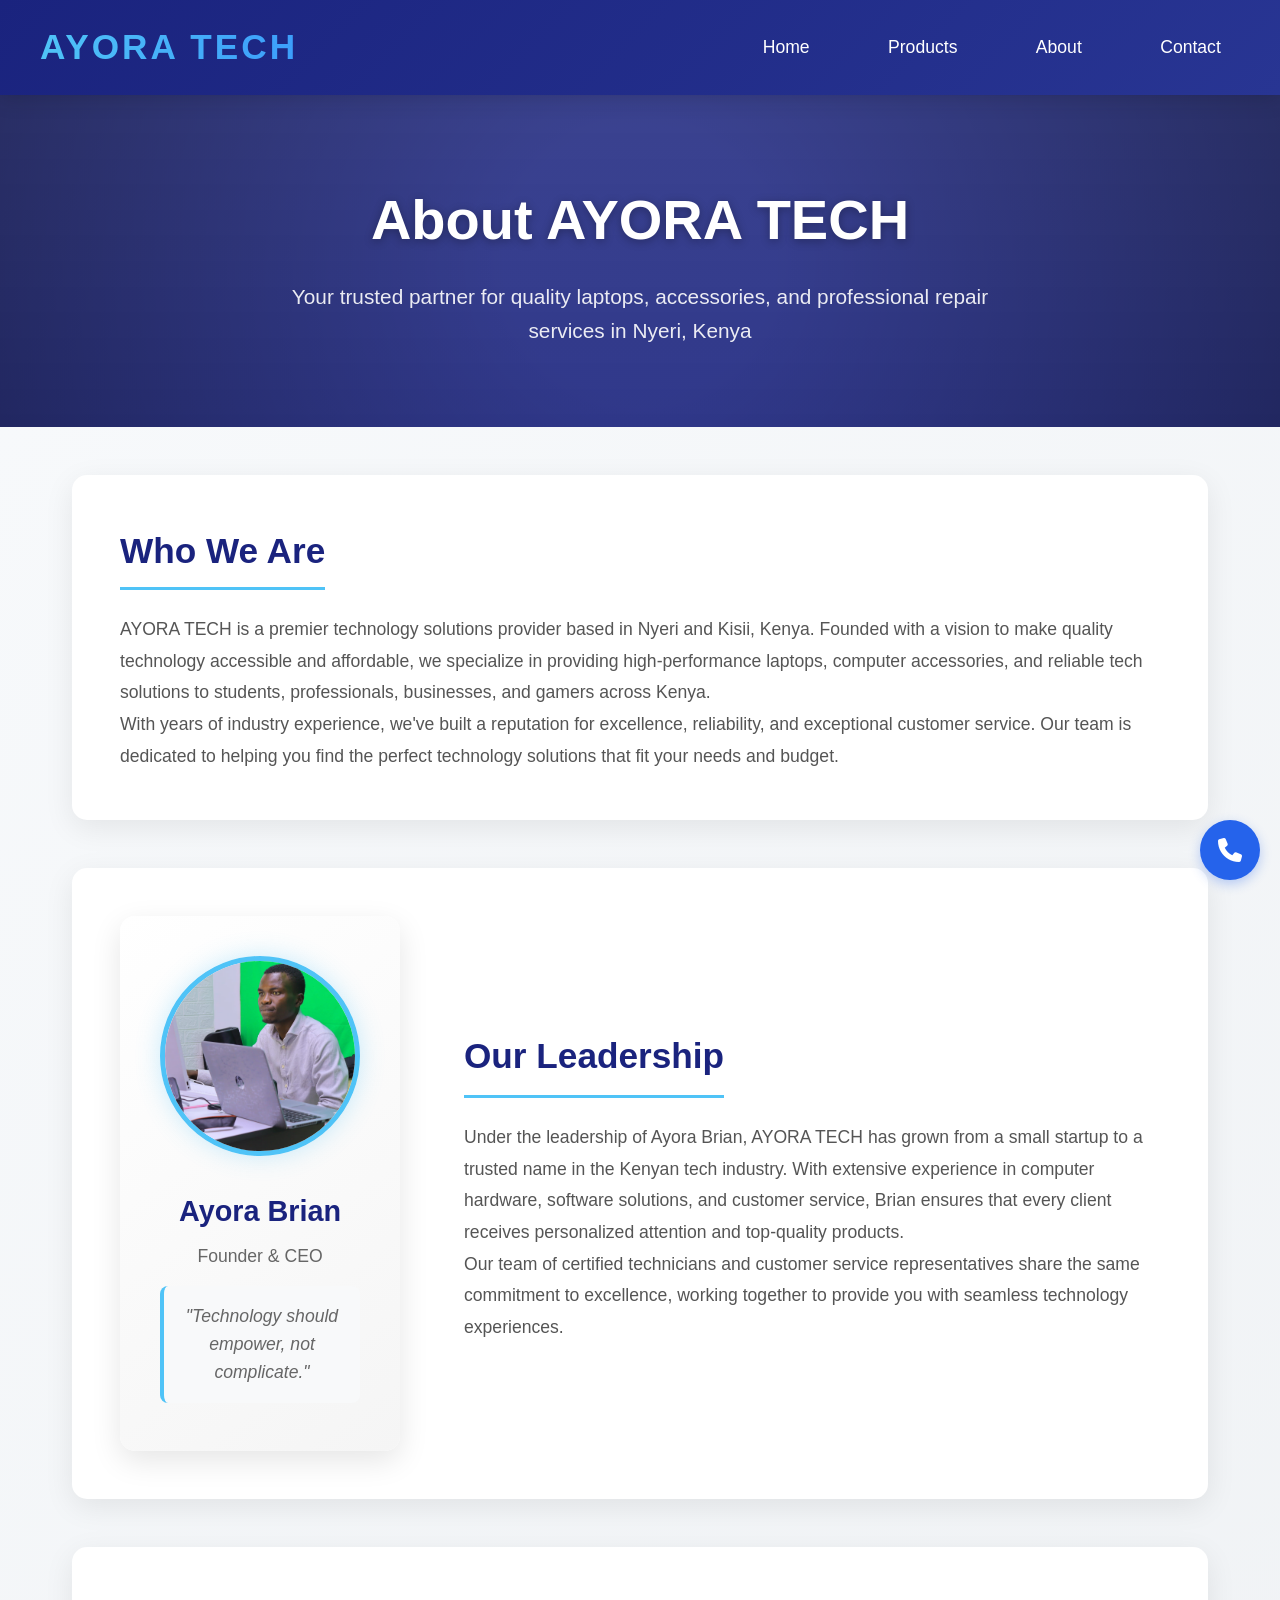
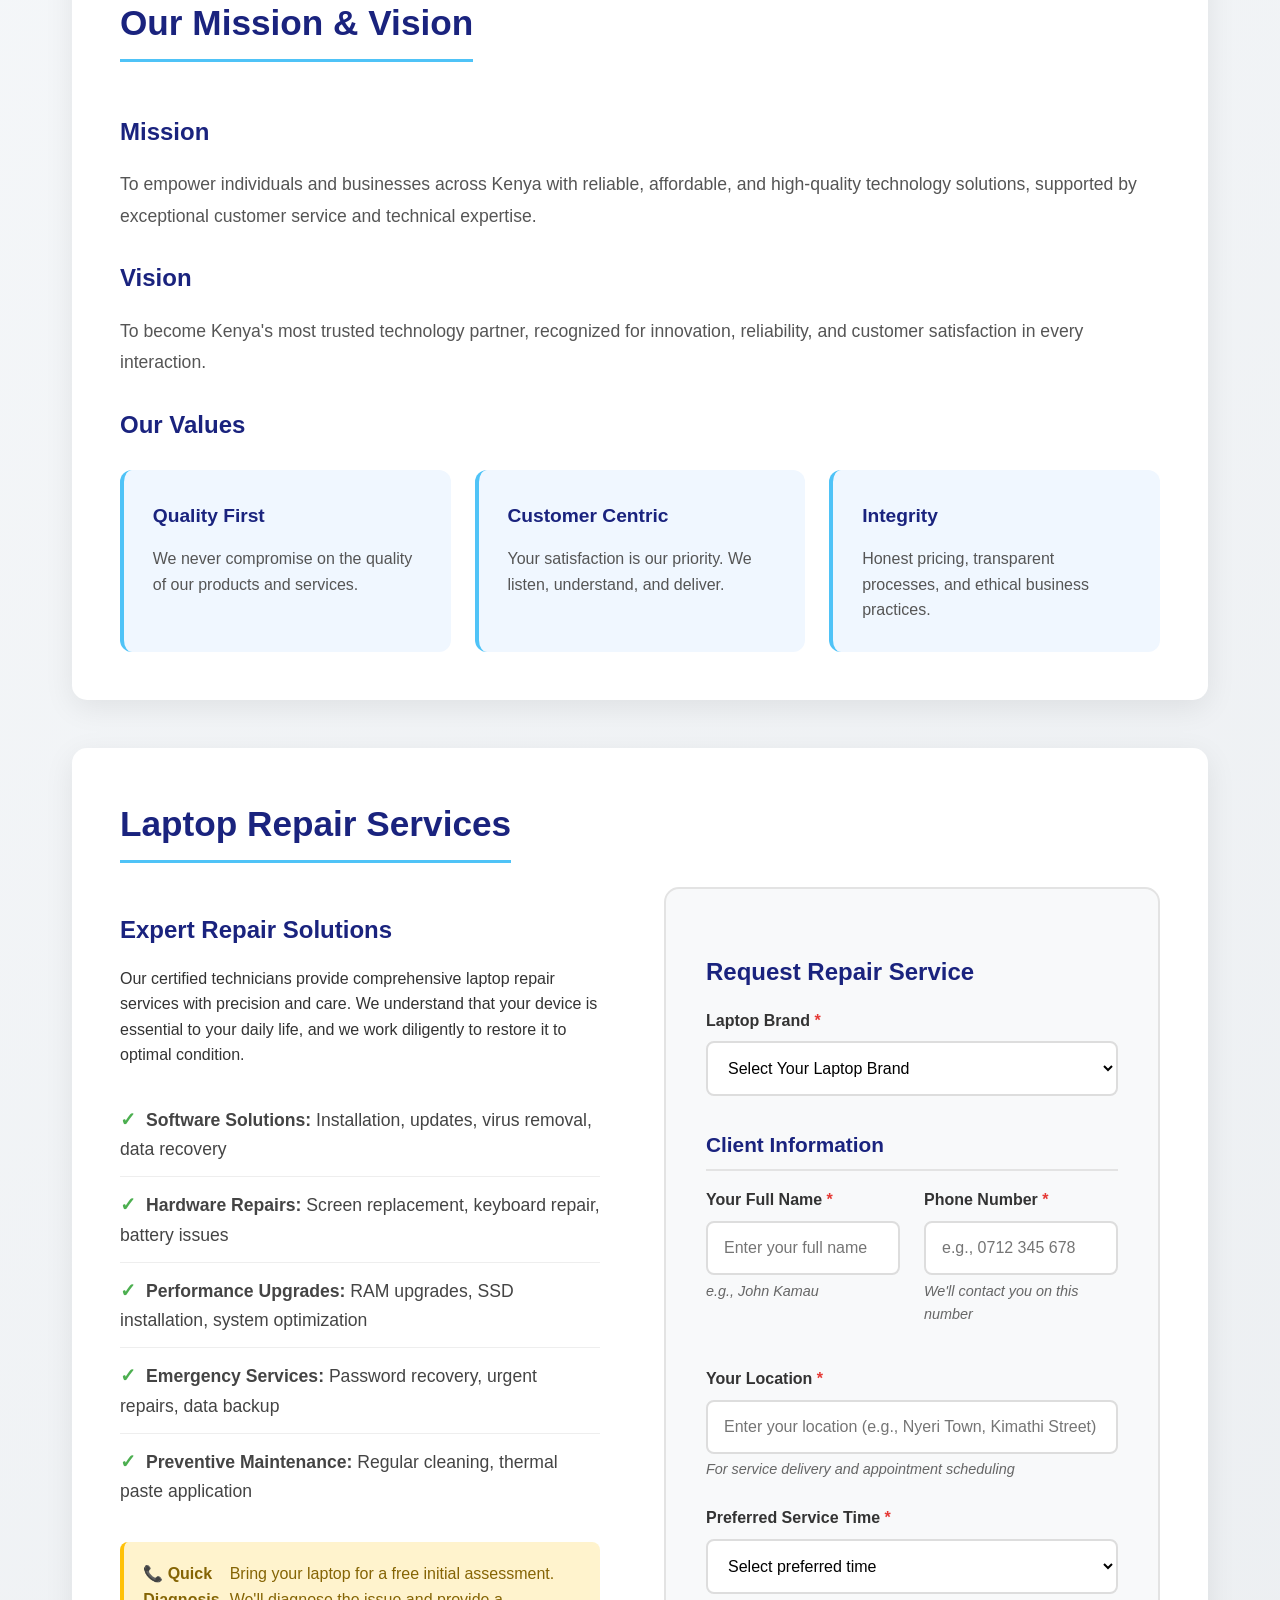
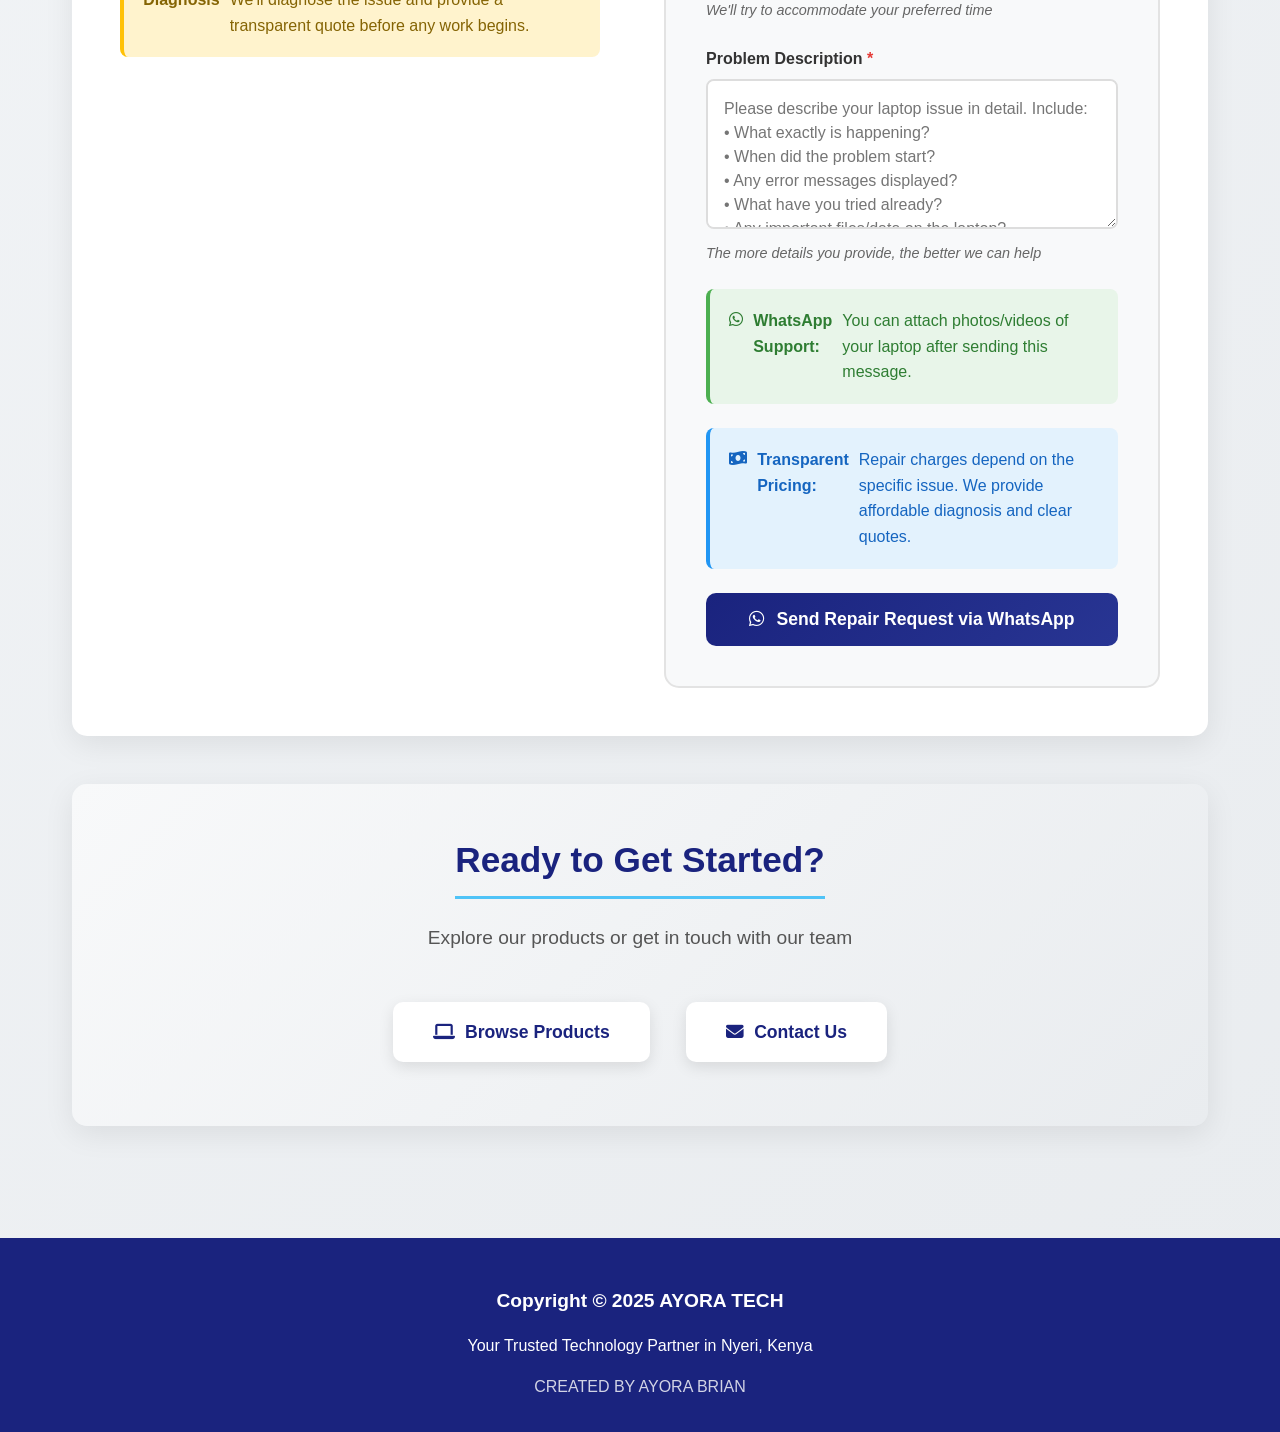
<file: about.html>
<!DOCTYPE html>
<html lang="en">
<head>
    <meta charset="UTF-8">
    <meta name="viewport" content="width=device-width, initial-scale=1.0">
    <meta name="description" content="AYORA TECH – Affordable laptops, accessories, and professional laptop repair services in Nyeri, Kenya. Order via WhatsApp.">
    <meta name="keywords" content="laptops Nyeri, laptop repair Nyeri, HP Dell Lenovo laptops Kenya, AYORA TECH">
    <meta name="author" content="AYORA TECH">
    <title>About Us - AYORA TECH | Laptops & Repairs in Nyeri</title>
    <link rel="stylesheet" href="https://cdnjs.cloudflare.com/ajax/libs/font-awesome/6.4.0/css/all.min.css">
    <link rel="stylesheet" href="style.css">
</head>
<body>
    <!-- Navigation -->
    <header class="navbar">
        <h1 class="logo">AYORA TECH</h1>
        <nav>
            <a href="index.html">Home</a>
            <a href="products.html">Products</a>
            <a href="about.html" class="active">About</a>
            <a href="contact.html">Contact</a>
        </nav>
    </header>

    <!-- Hero Section -->
    <section class="about-hero">
        <h1>About AYORA TECH</h1>
        <p>Your trusted partner for quality laptops, accessories, and professional repair services in Nyeri, Kenya</p>
    </section>

    <main class="about-container">
        <!-- Who We Are -->
        <section class="about-section-card">
            <h2 class="about-section-title">Who We Are</h2>
            <div class="about-section-content">
                <p>AYORA TECH is a premier technology solutions provider based in Nyeri and Kisii, Kenya. Founded with a vision to make quality technology accessible and affordable, we specialize in providing high-performance laptops, computer accessories, and reliable tech solutions to students, professionals, businesses, and gamers across Kenya.</p>
                <p>With years of industry experience, we've built a reputation for excellence, reliability, and exceptional customer service. Our team is dedicated to helping you find the perfect technology solutions that fit your needs and budget.</p>
            </div>
        </section>

        <!-- Team Section -->
        <section class="about-section-card about-team-section">
            <div class="about-team-card">
                <img src="ayora-brian.jpg" alt="Ayora Brian - CEO" class="about-team-image" onerror="this.onerror=null; this.src='https://images.unsplash.com/photo-1507003211169-0a1dd7228f2d?ixlib=rb-4.0.3&auto=format&fit=crop&w=500&q=80'">
                <div class="about-team-info">
                    <h3>Ayora Brian</h3>
                    <p>Founder & CEO</p>
                    <p class="about-team-quote">"Technology should empower, not complicate."</p>
                </div>
            </div>
            <div class="about-section-content">
                <h3 class="about-section-title">Our Leadership</h3>
                <p>Under the leadership of Ayora Brian, AYORA TECH has grown from a small startup to a trusted name in the Kenyan tech industry. With extensive experience in computer hardware, software solutions, and customer service, Brian ensures that every client receives personalized attention and top-quality products.</p>
                <p>Our team of certified technicians and customer service representatives share the same commitment to excellence, working together to provide you with seamless technology experiences.</p>
            </div>
        </section>

        <!-- Mission Section -->
        <section class="about-section-card">
            <h2 class="about-section-title">Our Mission & Vision</h2>
            <div class="about-section-content">
                <h3 class="about-sub-title">Mission</h3>
                <p>To empower individuals and businesses across Kenya with reliable, affordable, and high-quality technology solutions, supported by exceptional customer service and technical expertise.</p>
                
                <h3 class="about-sub-title">Vision</h3>
                <p>To become Kenya's most trusted technology partner, recognized for innovation, reliability, and customer satisfaction in every interaction.</p>
                
                <h3 class="about-sub-title">Our Values</h3>
                <div class="about-values-grid">
                    <div class="about-value-card">
                        <h4>Quality First</h4>
                        <p>We never compromise on the quality of our products and services.</p>
                    </div>
                    <div class="about-value-card">
                        <h4>Customer Centric</h4>
                        <p>Your satisfaction is our priority. We listen, understand, and deliver.</p>
                    </div>
                    <div class="about-value-card">
                        <h4>Integrity</h4>
                        <p>Honest pricing, transparent processes, and ethical business practices.</p>
                    </div>
                </div>
            </div>
        </section>

        <!-- Repair Services -->
        <section class="about-section-card">
            <h2 class="about-section-title">Laptop Repair Services</h2>
            <div class="about-repair-grid">
                <div class="about-repair-info">
                    <h3 class="about-sub-title">Expert Repair Solutions</h3>
                    <p>Our certified technicians provide comprehensive laptop repair services with precision and care. We understand that your device is essential to your daily life, and we work diligently to restore it to optimal condition.</p>
                    
                    <ul class="about-repair-points">
                        <li><strong>Software Solutions:</strong> Installation, updates, virus removal, data recovery</li>
                        <li><strong>Hardware Repairs:</strong> Screen replacement, keyboard repair, battery issues</li>
                        <li><strong>Performance Upgrades:</strong> RAM upgrades, SSD installation, system optimization</li>
                        <li><strong>Emergency Services:</strong> Password recovery, urgent repairs, data backup</li>
                        <li><strong>Preventive Maintenance:</strong> Regular cleaning, thermal paste application</li>
                    </ul>
                    
                    <div class="about-info-box warning">
                        <h4>📞 Quick Diagnosis</h4>
                        <p>Bring your laptop for a free initial assessment. We'll diagnose the issue and provide a transparent quote before any work begins.</p>
                    </div>
                </div>

                <div class="about-repair-form">
                    <h3 class="about-sub-title">Request Repair Service</h3>
                    
                    <div class="about-form-group">
                        <label for="deviceBrand">Laptop Brand <span class="about-required">*</span></label>
                        <select id="deviceBrand" required>
                            <option value="">Select Your Laptop Brand</option>
                            <option value="HP">HP</option>
                            <option value="Dell">Dell</option>
                            <option value="Lenovo">Lenovo</option>
                            <option value="Acer">Acer</option>
                            <option value="Asus">Asus</option>
                            <option value="Apple">Apple MacBook</option>
                            <option value="Other">Other Brand</option>
                        </select>
                    </div>

                    <!-- Client Information Section -->
                    <h4 class="about-form-section-title">Client Information</h4>
                    
                    <div class="about-form-row">
                        <div class="about-form-group">
                            <label for="clientName">Your Full Name <span class="about-required">*</span></label>
                            <input type="text" id="clientName" placeholder="Enter your full name" required>
                            <p class="about-form-hint">e.g., John Kamau</p>
                        </div>
                        
                        <div class="about-form-group">
                            <label for="clientPhone">Phone Number <span class="about-required">*</span></label>
                            <input type="tel" id="clientPhone" placeholder="e.g., 0712 345 678" required>
                            <p class="about-form-hint">We'll contact you on this number</p>
                        </div>
                    </div>

                    <div class="about-form-group">
                        <label for="clientLocation">Your Location <span class="about-required">*</span></label>
                        <input type="text" id="clientLocation" placeholder="Enter your location (e.g., Nyeri Town, Kimathi Street)" required>
                        <p class="about-form-hint">For service delivery and appointment scheduling</p>
                    </div>

                    <div class="about-form-group">
                        <label for="serviceTime">Preferred Service Time <span class="about-required">*</span></label>
                        <select id="serviceTime" required>
                            <option value="">Select preferred time</option>
                            <option value="morning">Morning (9 AM - 12 PM)</option>
                            <option value="afternoon">Afternoon (1 PM - 4 PM)</option>
                            <option value="evening">Evening (5 PM - 7 PM)</option>
                            <option value="weekend">Weekend Appointment</option>
                            <option value="asap">As Soon As Possible</option>
                            <option value="flexible">Flexible - I'll discuss</option>
                        </select>
                        <p class="about-form-hint">We'll try to accommodate your preferred time</p>
                    </div>

                    <div class="about-form-group">
                        <label for="repairMessage">Problem Description <span class="about-required">*</span></label>
                        <textarea id="repairMessage" placeholder="Please describe your laptop issue in detail. Include:
• What exactly is happening?
• When did the problem start?
• Any error messages displayed?
• What have you tried already?
• Any important files/data on the laptop?" required></textarea>
                        <p class="about-form-hint">The more details you provide, the better we can help</p>
                    </div>

                    <div class="about-info-box success">
                        <i class="fab fa-whatsapp"></i>
                        <strong>WhatsApp Support:</strong> You can attach photos/videos of your laptop after sending this message.
                    </div>

                    <div class="about-info-box info">
                        <i class="fas fa-money-bill-wave"></i>
                        <strong>Transparent Pricing:</strong> Repair charges depend on the specific issue. We provide affordable diagnosis and clear quotes.
                    </div>

                    <button class="about-btn-primary" id="sendRepairBtn">
                        <i class="fab fa-whatsapp"></i> Send Repair Request via WhatsApp
                    </button>

                    <div id="aboutSuccessMsg">
                        <i class="fas fa-check-circle"></i> Redirecting to WhatsApp...
                    </div>
                </div>
            </div>
        </section>

        <!-- Call to Action -->
        <section class="about-section-card about-cta-section">
            <h2 class="about-section-title">Ready to Get Started?</h2>
            <p class="about-cta-subtitle">Explore our products or get in touch with our team</p>
            <div class="about-actions">
                <a href="products.html" class="about-btn-shadow">
                    <i class="fas fa-laptop"></i> Browse Products
                </a>
                <a href="contact.html" class="about-btn-shadow">
                    <i class="fas fa-envelope"></i> Contact Us
                </a>
            </div>
        </section>
    </main>

    <!-- Floating Call Button -->
    <a href="tel:0112318201" class="call-float" title="Call AYORA TECH">
        <i class="fas fa-phone"></i>
    </a>

    <!-- Footer -->
    <footer>
        <div class="footer-content">
            <p class="footer-main">Copyright © 2025 AYORA TECH</p>
            <p>Your Trusted Technology Partner in Nyeri, Kenya</p>
            <p class="footer-credit">CREATED BY AYORA BRIAN</p>
        </div>
    </footer>

    <script src="about-script.js"></script>
</body>

</html>
</file>
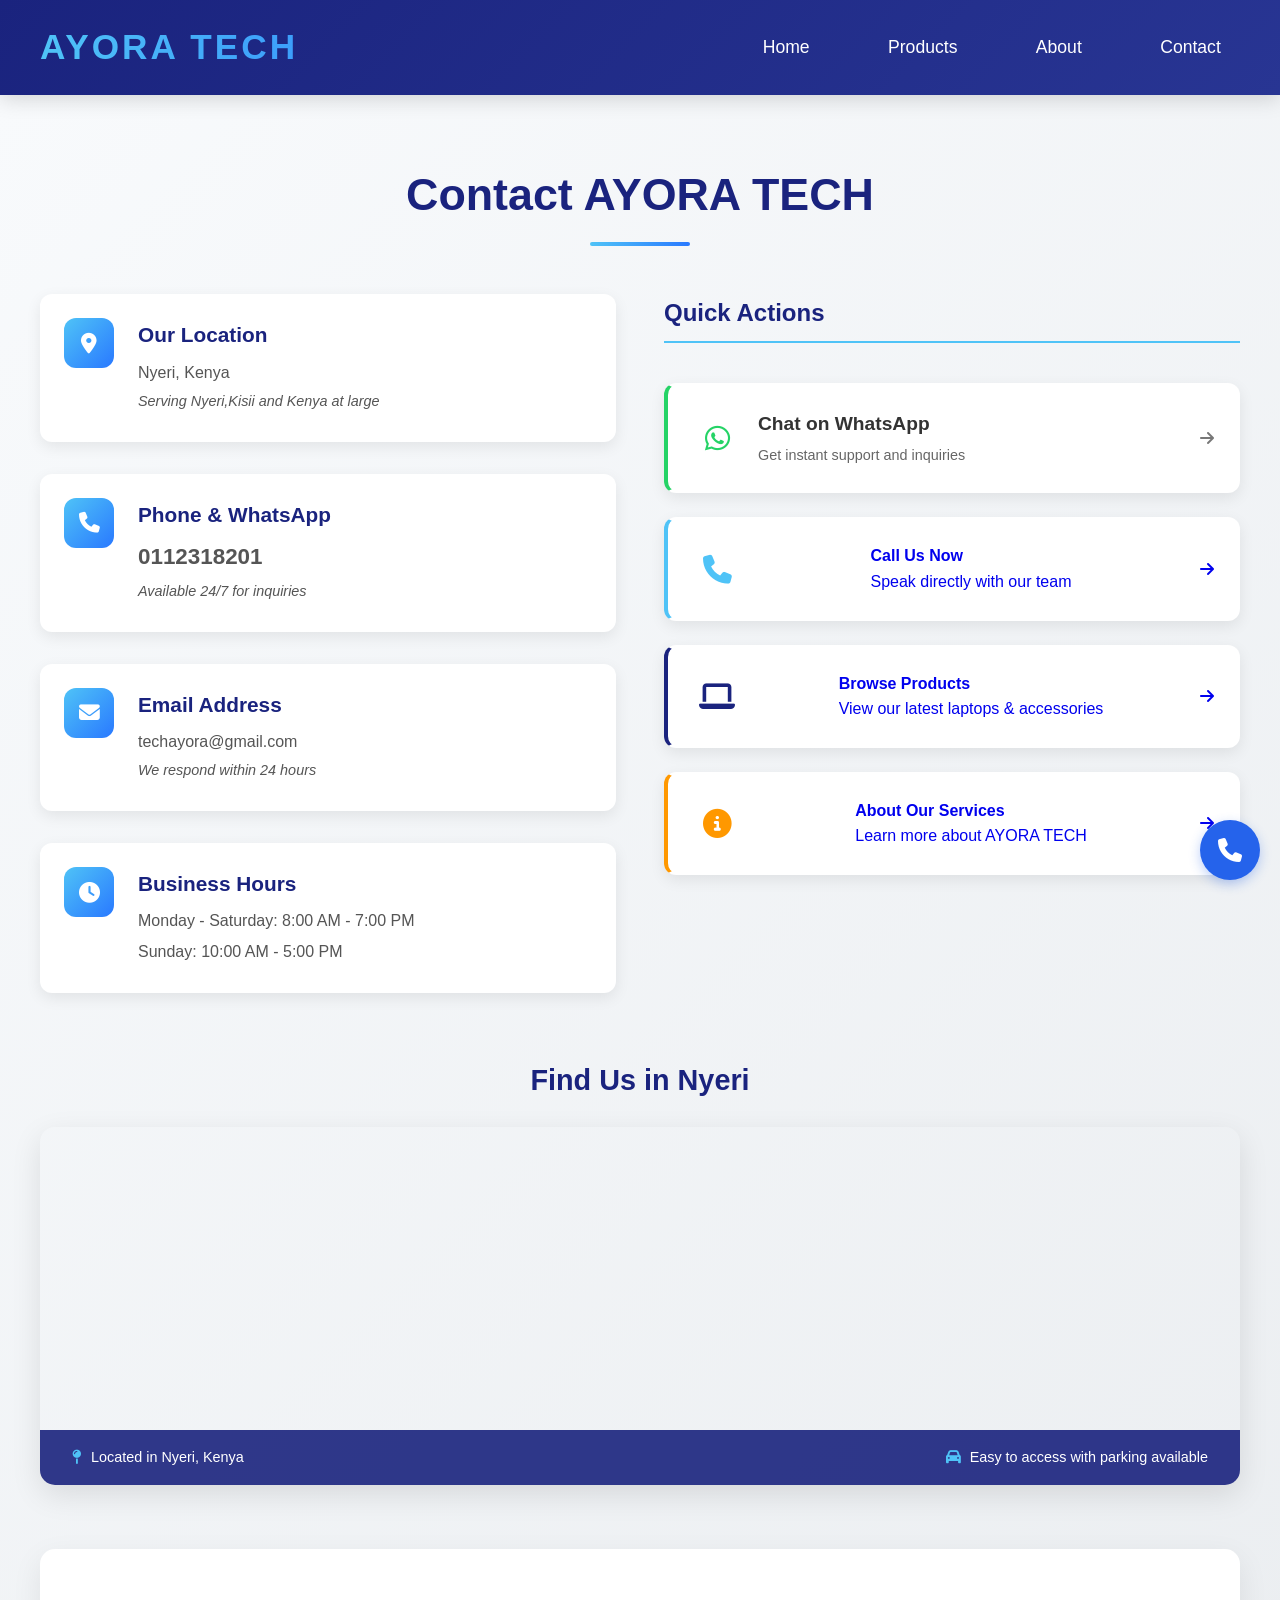
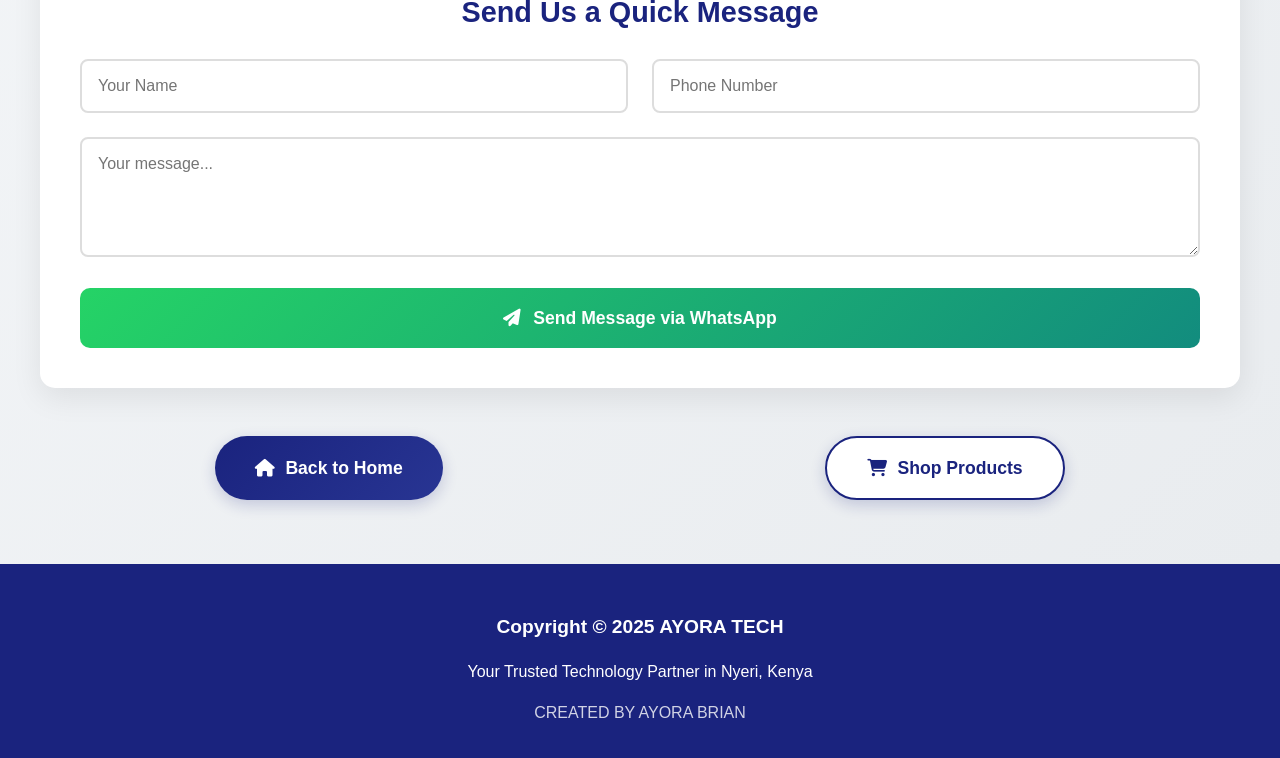
<file: contact.html>
<!DOCTYPE html>
<html lang="en">
<head>
    <meta charset="UTF-8">
    <meta name="viewport" content="width=device-width, initial-scale=1.0">
    <meta name="description" content="AYORA TECH – Affordable laptops, accessories, and professional laptop repair services in Nyeri, Kenya. Order via WhatsApp.">
    <meta name="keywords" content="laptops Nyeri, laptop repair Nyeri, HP Dell Lenovo laptops Kenya, AYORA TECH">
    <meta name="author" content="AYORA TECH">
    <title>Contact Us - AYORA TECH | Laptops & Repairs in Nyeri</title>
    <link rel="stylesheet" href="https://cdnjs.cloudflare.com/ajax/libs/font-awesome/6.4.0/css/all.min.css">
    <link rel="stylesheet" href="style.css">
</head>
<body>
    <!-- Navigation -->
    <header class="navbar">
        <h1 class="logo">AYORA TECH</h1>
        <nav>
            <a href="index.html">Home</a>
            <a href="products.html">Products</a>
            <a href="about.html">About</a>
            <a href="contact.html" class="active">Contact</a>
        </nav>
    </header>

    <!-- Contact Section -->
    <section class="contact-section">
        <div class="contact-container">
            <h2 class="contact-title">Contact AYORA TECH</h2>
            
            <div class="contact-info-grid">
                <div class="contact-info">
                    <div class="contact-item">
                        <div class="contact-icon">
                            <i class="fas fa-map-marker-alt"></i>
                        </div>
                        <div class="contact-details">
                            <h3>Our Location</h3>
                            <p>Nyeri, Kenya</p>
                            <p class="contact-subtext">Serving Nyeri,Kisii and Kenya at large</p>
                        </div>
                    </div>

                    <div class="contact-item">
                        <div class="contact-icon">
                            <i class="fas fa-phone"></i>
                        </div>
                        <div class="contact-details">
                            <h3>Phone & WhatsApp</h3>
                            <p class="phone-number">0112318201</p>
                            <p class="contact-subtext">Available 24/7 for inquiries</p>
                        </div>
                    </div>

                    <div class="contact-item">
                        <div class="contact-icon">
                            <i class="fas fa-envelope"></i>
                        </div>
                        <div class="contact-details">
                            <h3>Email Address</h3>
                            <p>techayora@gmail.com</p>
                            <p class="contact-subtext">We respond within 24 hours</p>
                        </div>
                    </div>

                    <div class="contact-item">
                        <div class="contact-icon">
                            <i class="fas fa-clock"></i>
                        </div>
                        <div class="contact-details">
                            <h3>Business Hours</h3>
                            <p>Monday - Saturday: 8:00 AM - 7:00 PM</p>
                            <p>Sunday: 10:00 AM - 5:00 PM</p>
                        </div>
                    </div>
                </div>

                <div class="contact-actions">
                    <h3 class="action-title">Quick Actions</h3>
                    
                    <a href="https://wa.me/254112318201" target="_blank" class="whatsapp-action-btn">
                        <i class="fab fa-whatsapp"></i>
                        <div>
                            <h4>Chat on WhatsApp</h4>
                            <p>Get instant support and inquiries</p>
                        </div>
                        <i class="fas fa-arrow-right"></i>
                    </a>

                    <a href="tel:0112318201" class="call-action-btn">
                        <i class="fas fa-phone"></i>
                        <div>
                            <h4>Call Us Now</h4>
                            <p>Speak directly with our team</p>
                        </div>
                        <i class="fas fa-arrow-right"></i>
                    </a>

                    <a href="products.html" class="products-action-btn">
                        <i class="fas fa-laptop"></i>
                        <div>
                            <h4>Browse Products</h4>
                            <p>View our latest laptops & accessories</p>
                        </div>
                        <i class="fas fa-arrow-right"></i>
                    </a>

                    <a href="about.html" class="about-action-btn">
                        <i class="fas fa-info-circle"></i>
                        <div>
                            <h4>About Our Services</h4>
                            <p>Learn more about AYORA TECH</p>
                        </div>
                        <i class="fas fa-arrow-right"></i>
                    </a>
                </div>
            </div>

            <!-- Map Section -->
            <div class="map-section">
                <h3 class="map-title">Find Us in Nyeri</h3>
                <div class="map-container">
                    <iframe 
                        src="https://www.google.com/maps?q=Kamwenja%20Teachers%20Training%20College%20Nyeri%20Kenya&z=17&output=embed"
                        width="100%"
                        height="350"
                        style="border:0;"
                        allowfullscreen
                        loading="lazy"
                        title="AYORA TECH Location in Nyeri">
                    </iframe>
                    <div class="map-overlay">
                        <p><i class="fas fa-map-pin"></i> Located in Nyeri, Kenya</p>
                        <p><i class="fas fa-car"></i> Easy to access with parking available</p>
                    </div>
                </div>
            </div>

            <!-- Quick Contact Form -->
            <div class="quick-contact-form">
                <h3 class="form-title">Send Us a Quick Message</h3>
                <div class="form-grid">
                    <div class="form-group">
                        <input type="text" id="quickName" placeholder="Your Name" class="form-input">
                    </div>
                    <div class="form-group">
                        <input type="tel" id="quickPhone" placeholder="Phone Number" class="form-input">
                    </div>
                    <div class="form-group full-width">
                        <textarea id="quickMessage" placeholder="Your message..." class="form-textarea" rows="4"></textarea>
                    </div>
                    <button class="send-message-btn" onclick="sendQuickMessage()">
                        <i class="fas fa-paper-plane"></i> Send Message via WhatsApp
                    </button>
                </div>
            </div>

            <!-- Navigation Buttons -->
            <div class="flow-buttons">
                <a href="index.html" class="flow-btn">
                    <i class="fas fa-home"></i> Back to Home
                </a>
                <a href="products.html" class="flow-btn outline">
                    <i class="fas fa-shopping-cart"></i> Shop Products
                </a>
            </div>
        </div>
    </section>

    <!-- Floating Call Button -->
    <a href="tel:0112318201" class="call-float" title="Call AYORA TECH">
        <i class="fas fa-phone"></i>
    </a>

    <!-- Footer -->
    <footer>
        <div class="footer-content">
            <p class="footer-main">Copyright © 2025 AYORA TECH</p>
            <p>Your Trusted Technology Partner in Nyeri, Kenya</p>
            <p class="footer-credit">CREATED BY AYORA BRIAN</p>
        </div>
    </footer>

    <script src="contact-script.js"></script>
</body>

</html>
</file>
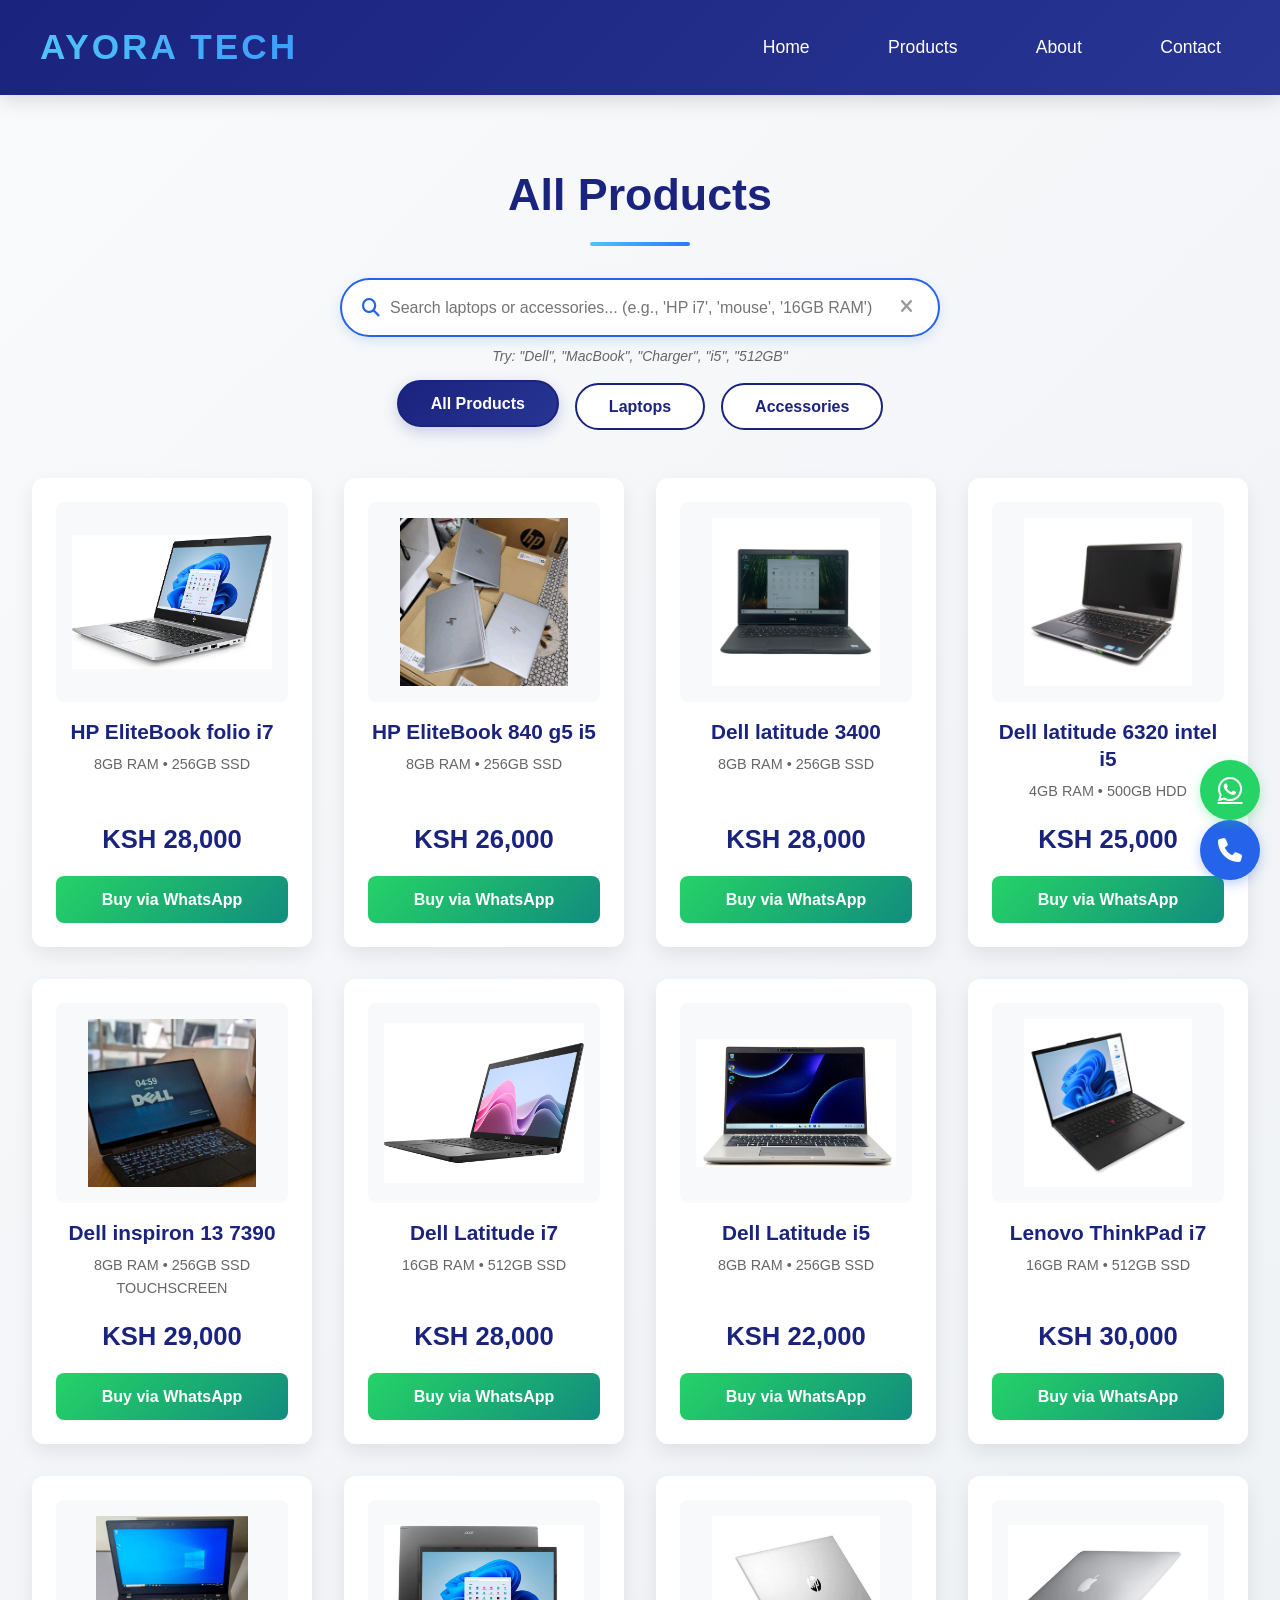
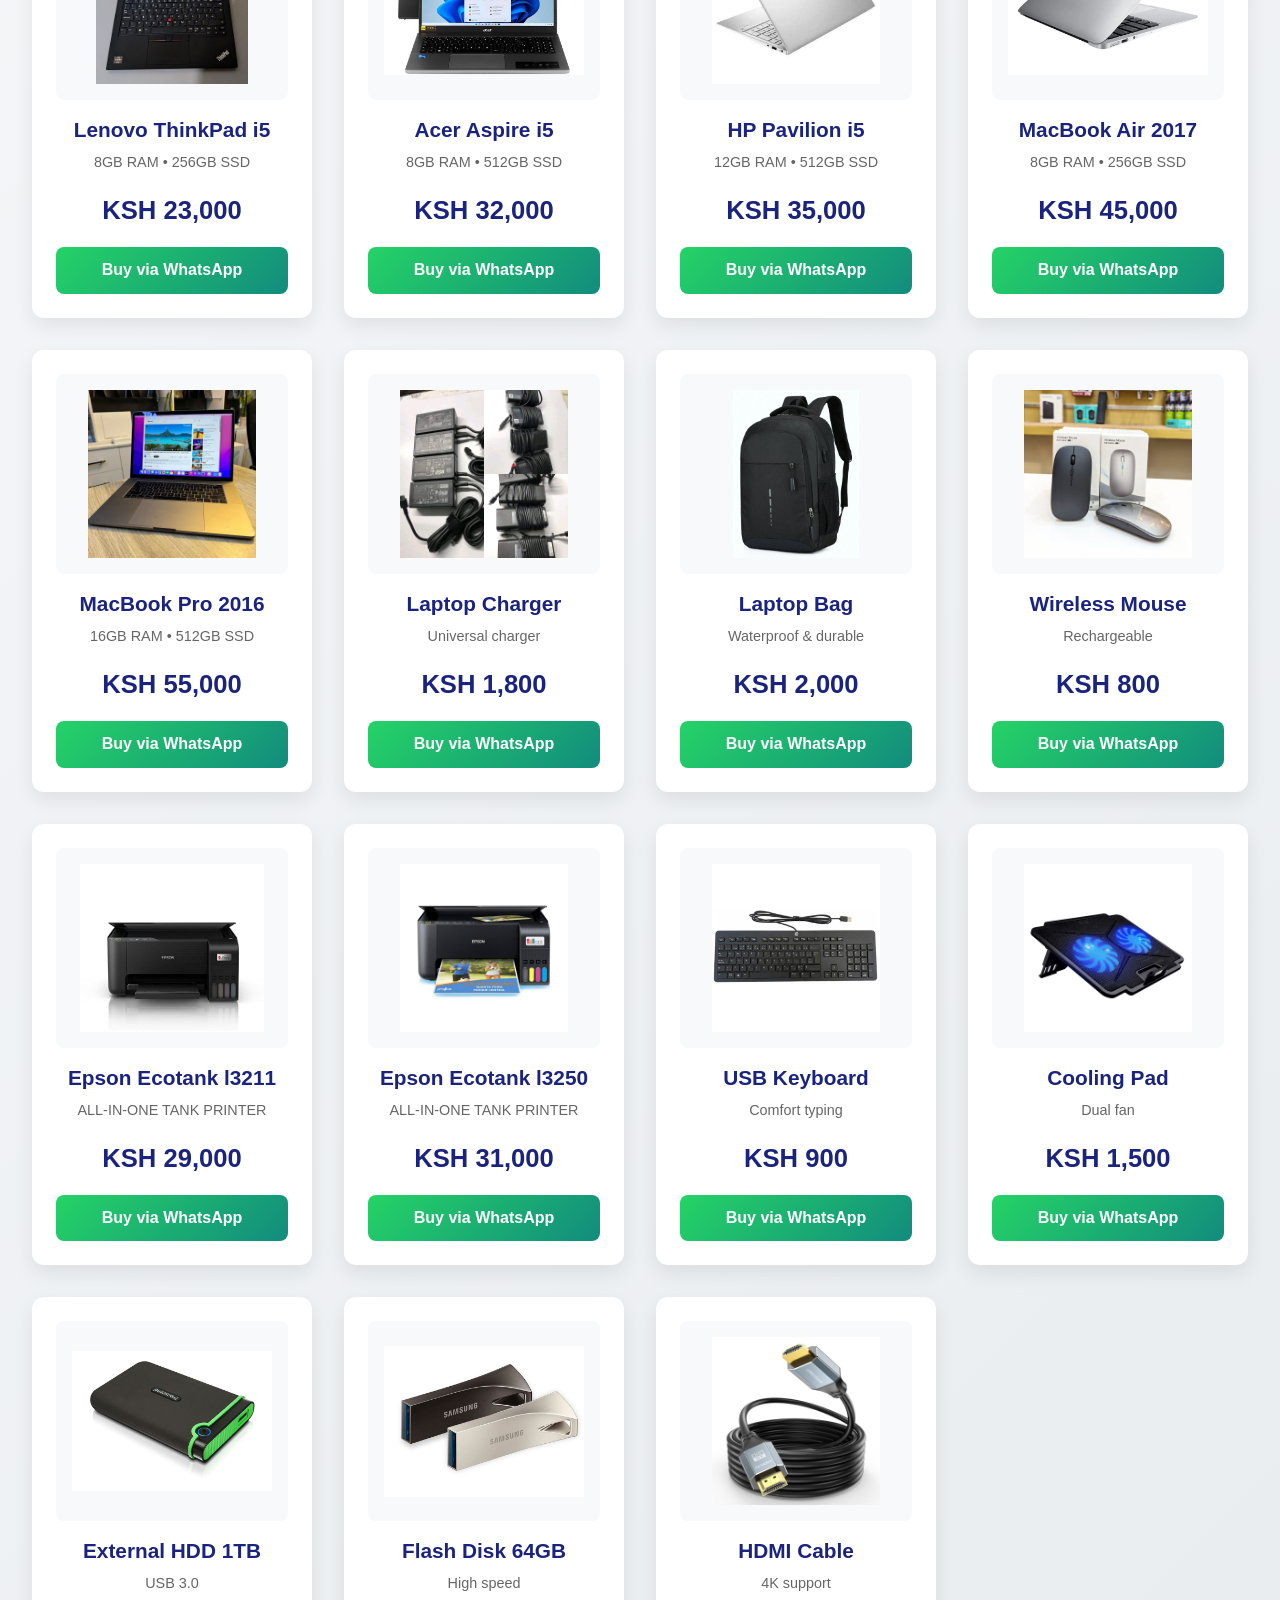
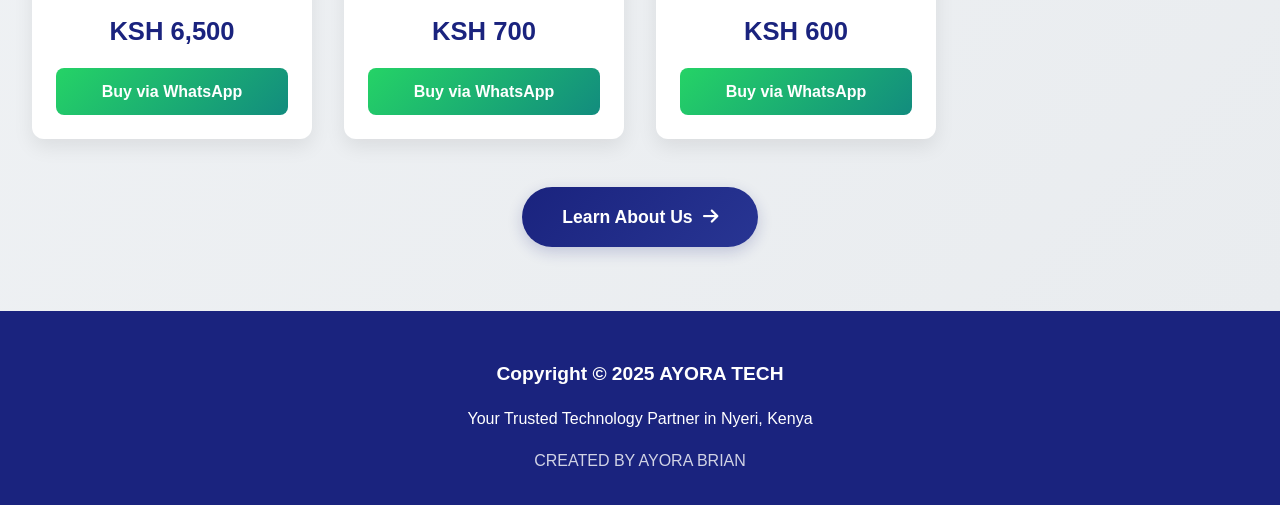
<file: products.html>
<!DOCTYPE html>
<html lang="en">
<head>
    <meta charset="UTF-8">
    <meta name="viewport" content="width=device-width, initial-scale=1.0">
    <meta name="description" content="AYORA TECH – Premium laptops and computer accessories in Nyeri, Kenya. HP, Dell, Lenovo laptops at affordable prices.">
    <meta name="keywords" content="laptops Nyeri, laptop accessories, HP laptops, Dell laptops, Lenovo laptops, Acer laptops, MacBook Kenya">
    <meta name="author" content="AYORA TECH">
    <title>Products - AYORA TECH | Premium Laptops & Accessories</title>
    <link rel="stylesheet" href="https://cdnjs.cloudflare.com/ajax/libs/font-awesome/6.4.0/css/all.min.css">
    <link rel="stylesheet" href="style.css">
</head>
<body>
    <!-- Navigation -->
    <header class="navbar">
        <h1 class="logo">AYORA TECH</h1>
        <nav>
            <a href="index.html">Home</a>
            <a href="products.html" class="active">Products</a>
            <a href="about.html">About</a>
            <a href="contact.html">Contact</a>
        </nav>
    </header>

    <!-- Products Section -->
    <section class="products">
        <div class="container">
            <h2 class="section-title">All Products</h2>
            
            <!-- SEARCH BAR AT THE TOP -->
            <div class="search-container">
                <div class="search-box">
                    <i class="fas fa-search"></i>
                    <input type="text" 
                           id="productSearch" 
                           placeholder="Search laptops or accessories... (e.g., 'HP i7', 'mouse', '16GB RAM')"
                           autocomplete="off">
                    <button id="clearSearch" title="Clear search">
                        <i class="fas fa-times"></i>
                    </button>
                </div>
                <div class="search-hint">
                    Try: "Dell", "MacBook", "Charger", "i5", "512GB"
                </div>
                <div class="search-results-info" id="searchResultsInfo"></div>
            </div>
            
            <!-- FILTER BUTTONS -->
            <div class="filter-buttons">
                <button class="filter-btn active" data-filter="all">All Products</button>
                <button class="filter-btn" data-filter="laptop">Laptops</button>
                <button class="filter-btn" data-filter="accessory">Accessories</button>
            </div>

            <!-- PRODUCT GRID -->
            <div class="product-grid">
                <!-- LAPTOPS (10) -->
                <div class="product-card" data-category="laptop" data-name="HP EliteBook i7" data-price="KSH 28,000">
                    <img src="laptop 14.jpg" alt="HP EliteBook i7" 
                         onerror="this.onerror=null; this.src='https://images.unsplash.com/photo-1496181133206-80ce9b88a853?ixlib=rb-4.0.3&auto=format&fit=crop&w=400&q=80';">
                    <h3>HP EliteBook folio i7</h3>
                    <p>8GB RAM • 256GB SSD</p>
                    <span class="product-price">KSH 28,000</span>
                    <button class="whatsapp-btn">Buy via WhatsApp</button>
                </div>

                <div class="product-card" data-category="laptop" data-name="HP EliteBook 840 i5" data-price="KSH 26,000">
                    <img src="laptop 2.jpeg" alt="HP Elitebook 840 g5 i5"
                         onerror="this.onerror=null; this.src='https://images.unsplash.com/photo-1496181133206-80ce9b88a853?ixlib=rb-4.0.3&auto=format&fit=crop&w=400&q=80';">
                    <h3>HP EliteBook 840 g5 i5</h3>
                    <p>8GB RAM • 256GB SSD</p>
                    <span class="product-price">KSH 26,000</span>
                    <button class="whatsapp-btn">Buy via WhatsApp</button>
                </div>

<div class="product-card" data-category="laptop" data-name="Dell Latitude 3400 i5" data-price="KSH 28,000">
                    <img src="laptop 12.jpg" alt="HP Elitebook 840 g5 i5"
                         onerror="this.onerror=null; this.src='https://images.unsplash.com/photo-1496181133206-80ce9b88a853?ixlib=rb-4.0.3&auto=format&fit=crop&w=400&q=80';">
                    <h3> Dell latitude 3400 </h3>
                    <p>8GB RAM • 256GB SSD</p>
                    <span class="product-price">KSH 28,000</span>
                    <button class="whatsapp-btn">Buy via WhatsApp</button>
                </div>


                
<div class="product-card" data-category="laptop" data-name="Dell Latitude 6320 i5" data-price="KSH 25,000">
                    <img src="laptop 11.jpg" alt="Dell Latitude 6320 i5"
                         onerror="this.onerror=null; this.src='https://images.unsplash.com/photo-1496181133206-80ce9b88a853?ixlib=rb-4.0.3&auto=format&fit=crop&w=400&q=80';">
                    <h3> Dell latitude 6320 intel i5</h3>
                    <p>4GB RAM • 500GB HDD</p>
                    <span class="product-price">KSH 25,000</span>
                    <button class="whatsapp-btn">Buy via WhatsApp</button>
                </div>


                
<div class="product-card" data-category="laptop" data-name="Dell inspiron 13 7390 i5" data-price="KSH 29,000">
                    <img src="laptop 13.jpg" alt="Dell inspiron 13 7390"
                         onerror="this.onerror=null; this.src='https://images.unsplash.com/photo-1496181133206-80ce9b88a853?ixlib=rb-4.0.3&auto=format&fit=crop&w=400&q=80';">
                    <h3> Dell inspiron 13 7390 </h3>
                    <p>8GB RAM • 256GB SSD TOUCHSCREEN</p>
                    <span class="product-price">KSH 29,000</span>
                    <button class="whatsapp-btn">Buy via WhatsApp</button>
                </div>

                <div class="product-card" data-category="laptop" data-name="Dell Latitude i7" data-price="KSH 28,000">
                    <img src="laptop 3.jpg" alt="Dell Latitude i7"
                         onerror="this.onerror=null; this.src='https://images.unsplash.com/photo-1499951360447-b19be8fe80f5?ixlib=rb-4.0.3&auto=format&fit=crop&w=400&q=80';">
                    <h3>Dell Latitude i7</h3>
                    <p>16GB RAM • 512GB SSD</p>
                    <span class="product-price">KSH 28,000</span>
                    <button class="whatsapp-btn">Buy via WhatsApp</button>
                </div>

                <div class="product-card" data-category="laptop" data-name="Dell Latitude i5" data-price="KSH 22,000">
                    <img src="laptop 4.jpg" alt="Dell Latitude i5"
                         onerror="this.onerror=null; this.src='https://images.unsplash.com/photo-1499951360447-b19be8fe80f5?ixlib=rb-4.0.3&auto=format&fit=crop&w=400&q=80';">
                    <h3>Dell Latitude i5</h3>
                    <p>8GB RAM • 256GB SSD</p>
                    <span class="product-price">KSH 22,000</span>
                    <button class="whatsapp-btn">Buy via WhatsApp</button>
                </div>

                <div class="product-card" data-category="laptop" data-name="Lenovo ThinkPad i7" data-price="KSH 30,000">
                    <img src="laptop 5.jpg" alt="Lenovo ThinkPad i7"
                         onerror="this.onerror=null; this.src='https://images.unsplash.com/photo-1499951360447-b19be8fe80f5?ixlib=rb-4.0.3&auto=format&fit=crop&w=400&q=80';">
                    <h3>Lenovo ThinkPad i7</h3>
                    <p>16GB RAM • 512GB SSD</p>
                    <span class="product-price">KSH 30,000</span>
                    <button class="whatsapp-btn">Buy via WhatsApp</button>
                </div>

                <div class="product-card" data-category="laptop" data-name="Lenovo ThinkPad i5" data-price="KSH 23,000">
                    <img src="laptop 6.jpg" alt="Lenovo ThinkPad i5"
                         onerror="this.onerror=null; this.src='https://images.unsplash.com/photo-1499951360447-b19be8fe80f5?ixlib=rb-4.0.3&auto=format&fit=crop&w=400&q=80';">
                    <h3>Lenovo ThinkPad i5</h3>
                    <p>8GB RAM • 256GB SSD</p>
                    <span class="product-price">KSH 23,000</span>
                    <button class="whatsapp-btn">Buy via WhatsApp</button>
                </div>

                <div class="product-card" data-category="laptop" data-name="Acer Aspire i5" data-price="KSH 32,000">
                    <img src="laptop 7.jpg" alt="Acer Aspire i5"
                         onerror="this.onerror=null; this.src='https://images.unsplash.com/photo-1496181133206-80ce9b88a853?ixlib=rb-4.0.3&auto=format&fit=crop&w=400&q=80';">
                    <h3>Acer Aspire i5</h3>
                    <p>8GB RAM • 512GB SSD</p>
                    <span class="product-price">KSH 32,000</span>
                    <button class="whatsapp-btn">Buy via WhatsApp</button>
                </div>

                <div class="product-card" data-category="laptop" data-name="HP Pavilion i5" data-price="KSH 35,000">
                    <img src="laptop 8.jpg" alt="HP Pavilion i5"
                         onerror="this.onerror=null; this.src='https://images.unsplash.com/photo-1496181133206-80ce9b88a853?ixlib=rb-4.0.3&auto=format&fit=crop&w=400&q=80';">
                    <h3>HP Pavilion i5</h3>
                    <p>12GB RAM • 512GB SSD</p>
                    <span class="product-price">KSH 35,000</span>
                    <button class="whatsapp-btn">Buy via WhatsApp</button>
                </div>

                <div class="product-card" data-category="laptop" data-name="MacBook Air 2017" data-price="KSH 45,000">
                    <img src="laptop 9.jpg" alt="MacBook Air 2017"
                         onerror="this.onerror=null; this.src='https://images.unsplash.com/photo-1496181133206-80ce9b88a853?ixlib=rb-4.0.3&auto=format&fit=crop&w=400&q=80';">
                    <h3>MacBook Air 2017</h3>
                    <p>8GB RAM • 256GB SSD</p>
                    <span class="product-price">KSH 45,000</span>
                    <button class="whatsapp-btn">Buy via WhatsApp</button>
                </div>

                <div class="product-card" data-category="laptop" data-name="MacBook Pro 2016" data-price="KSH 55,000">
                    <img src="laptop 10.jpg" alt="MacBook Pro 2016"
                         onerror="this.onerror=null; this.src='https://images.unsplash.com/photo-1496181133206-80ce9b88a853?ixlib=rb-4.0.3&auto=format&fit=crop&w=400&q=80';">
                    <h3>MacBook Pro 2016</h3>
                    <p>16GB RAM • 512GB SSD</p>
                    <span class="product-price">KSH 55,000</span>
                    <button class="whatsapp-btn">Buy via WhatsApp</button>
                </div>

                <!-- ACCESSORIES (8) -->
                <div class="product-card" data-category="accessory" data-name="Laptop Charger" data-price="KSH 1,800">
                    <img src="charger.jpg" alt="Laptop Charger"
                         onerror="this.onerror=null; this.src='https://images.unsplash.com/photo-1526170375885-4d8ecf77b99f?ixlib=rb-4.0.3&auto=format&fit=crop&w=400&q=80';">
                    <h3>Laptop Charger</h3>
                    <p>Universal charger</p>
                    <span class="product-price">KSH 1,800</span>
                    <button class="whatsapp-btn">Buy via WhatsApp</button>
                </div>

                <div class="product-card" data-category="accessory" data-name="Laptop Bag" data-price="KSH 2,000">
                    <img src="bag.jpg" alt="Laptop Bag"
                         onerror="this.onerror=null; this.src='https://images.unsplash.com/photo-1553062407-98eeb64c6a62?ixlib=rb-4.0.3&auto=format&fit=crop&w=400&q=80';">
                    <h3>Laptop Bag</h3>
                    <p>Waterproof & durable</p>
                    <span class="product-price">KSH 2,000</span>
                    <button class="whatsapp-btn">Buy via WhatsApp</button>
                </div>

                <div class="product-card" data-category="accessory" data-name="Wireless Mouse" data-price="KSH 800">
                    <img src="mouse.jpg" alt="Wireless Mouse"
                         onerror="this.onerror=null; this.src='https://images.unsplash.com/photo-1527864550417-7fd91fc51a46?ixlib=rb-4.0.3&auto=format&fit=crop&w=400&q=80';">
                    <h3>Wireless Mouse</h3>
                    <p>Rechargeable</p>
                    <span class="product-price">KSH 800</span>
                    <button class="whatsapp-btn">Buy via WhatsApp</button>
                </div>



                <div class="product-card" data-category="accessory" data-name="Epson Ecotank l3211" data-price="KSH 29,000">
                    <img src="printer 2.jpg" alt="Epson l3211"
                         onerror="this.onerror=null; this.src='https://images.unsplash.com/photo-1527864550417-7fd91fc51a46?ixlib=rb-4.0.3&auto=format&fit=crop&w=400&q=80';">
                    <h3>Epson Ecotank l3211</h3>
                    <p> ALL-IN-ONE TANK PRINTER</p>
                    <span class="product-price">KSH 29,000</span>
                    <button class="whatsapp-btn">Buy via WhatsApp</button>
                </div>


                            <div class="product-card" data-category="accessory" data-name="Epson Ecotank l3250" data-price="KSH 31,000">
                    <img src="printer 1.jpg" alt="Epson l3250"
                         onerror="this.onerror=null; this.src='https://images.unsplash.com/photo-1527864550417-7fd91fc51a46?ixlib=rb-4.0.3&auto=format&fit=crop&w=400&q=80';">
                    <h3>Epson Ecotank l3250</h3>
                    <p> ALL-IN-ONE TANK PRINTER</p>
                    <span class="product-price">KSH 31,000</span>
                    <button class="whatsapp-btn">Buy via WhatsApp</button>
                </div>

                <div class="product-card" data-category="accessory" data-name="USB Keyboard" data-price="KSH 900">
                    <img src="keyboard.jpg" alt="USB Keyboard"
                         onerror="this.onerror=null; this.src='https://images.unsplash.com/photo-1541140532154-b024d705b90a?ixlib=rb-4.0.3&auto=format&fit=crop&w=400&q=80';">
                    <h3>USB Keyboard</h3>
                    <p>Comfort typing</p>
                    <span class="product-price">KSH 900</span>
                    <button class="whatsapp-btn">Buy via WhatsApp</button>
                </div>

                <div class="product-card" data-category="accessory" data-name="Cooling Pad" data-price="KSH 1,500">
                    <img src="cooling.jpg" alt="Cooling Pad"
                         onerror="this.onerror=null; this.src='https://images.unsplash.com/photo-1591799264318-7e6ef8ddb7ea?ixlib=rb-4.0.3&auto=format&fit=crop&w=400&q=80';">
                    <h3>Cooling Pad</h3>
                    <p>Dual fan</p>
                    <span class="product-price">KSH 1,500</span>
                    <button class="whatsapp-btn">Buy via WhatsApp</button>
                </div>

                <div class="product-card" data-category="accessory" data-name="External Hard Disk 1TB" data-price="KSH 6,500">
                    <img src="harddisk.jpg" alt="Hard Disk"
                         onerror="this.onerror=null; this.src='https://images.unsplash.com/photo-1588018025171-05821c3a28b9?ixlib=rb-4.0.3&auto=format&fit=crop&w=400&q=80';">
                    <h3>External HDD 1TB</h3>
                    <p>USB 3.0</p>
                    <span class="product-price">KSH 6,500</span>
                    <button class="whatsapp-btn">Buy via WhatsApp</button>
                </div>

                <div class="product-card" data-category="accessory" data-name="Flash Disk 64GB" data-price="KSH 700">
                    <img src="flash.jpg" alt="Flash Disk"
                         onerror="this.onerror=null; this.src='https://images.unsplash.com/photo-1589578527966-fdac0f44566c?ixlib=rb-4.0.3&auto=format&fit=crop&w=400&q=80';">
                    <h3>Flash Disk 64GB</h3>
                    <p>High speed</p>
                    <span class="product-price">KSH 700</span>
                    <button class="whatsapp-btn">Buy via WhatsApp</button>
                </div>

                <div class="product-card" data-category="accessory" data-name="HDMI Cable" data-price="KSH 600">
                    <img src="hdmi.jpg" alt="HDMI Cable"
                         onerror="this.onerror=null; this.src='https://images.unsplash.com/photo-1593359868752-b3e2518d7493?ixlib=rb-4.0.3&auto=format&fit=crop&w=400&q=80';">
                    <h3>HDMI Cable</h3>
                    <p>4K support</p>
                    <span class="product-price">KSH 600</span>
                    <button class="whatsapp-btn">Buy via WhatsApp</button>
                </div>
            </div>

            <!-- Navigation to About page -->
            <div class="flow-buttons">
                <a href="about.html" class="flow-btn">
                    Learn About Us <i class="fas fa-arrow-right"></i>
                </a>
            </div>
        </div>
    </section>

    <!-- Floating Call Button -->
    <a href="tel:0112318201" class="call-float" title="Call AYORA TECH">
        <i class="fas fa-phone"></i>
    </a>

    <!-- Footer -->
    <footer>
        <div class="footer-content">
            <p class="footer-main"> Copyright © 2025 AYORA TECH</p>
            <p>Your Trusted Technology Partner in Nyeri, Kenya</p>
            <p class="footer-credit">CREATED BY AYORA BRIAN</p>
        </div>
    </footer>

    <!-- WhatsApp Direct Button (Optional) -->
    <a href="https://wa.me/254112318201" class="whatsapp-float" target="_blank" title="Chat on WhatsApp">
        <i class="fab fa-whatsapp"></i>
    </a>

    <script src="products-script.js"></script>
</body>
</html>
</file>
<file: style.css>
/* =====================
   RESET & BASE STYLES
===================== */
* {
    margin: 0;
    padding: 0;
    box-sizing: border-box;
    font-family: 'Segoe UI', Tahoma, Geneva, Verdana, sans-serif;
}

body {
    background: linear-gradient(135deg, #f8fafc 0%, #e9ecef 100%);
    color: #333;
    line-height: 1.6;
    overflow-x: hidden;
}

/* =====================
   NAVBAR
===================== */
.navbar {
    background: linear-gradient(135deg, #1a237e 0%, #283593 100%);
    color: white;
    padding: 1.2rem 2.5rem;
    display: flex;
    justify-content: space-between;
    align-items: center;
    position: sticky;
    top: 0;
    z-index: 1000;
    box-shadow: 0 4px 20px rgba(0, 0, 0, 0.15);
}

.logo {
    font-size: 2.2rem;
    font-weight: 800;
    letter-spacing: 3px;
    text-transform: uppercase;
    background: linear-gradient(270deg, #4fc3f7, #2979ff, #4fc3f7);
    background-size: 400% 400%;
    -webkit-background-clip: text;
    -webkit-text-fill-color: transparent;
    animation: logoGradient 8s ease infinite;
    cursor: pointer;
    transition: transform 0.3s ease;
}

@keyframes logoGradient {
    0% { background-position: 0% 50%; }
    50% { background-position: 100% 50%; }
    100% { background-position: 0% 50%; }
}

.logo:hover {
    transform: scale(1.05);
}

nav {
    display: flex;
    gap: 2.5rem;
}

nav a {
    color: white;
    text-decoration: none;
    font-weight: 500;
    font-size: 1.1rem;
    padding: 0.5rem 1.2rem;
    border-radius: 6px;
    transition: all 0.3s ease;
    position: relative;
}

nav a:hover {
    background-color: rgba(255, 255, 255, 0.15);
    transform: translateY(-2px);
}

nav a::after {
    content: '';
    position: absolute;
    bottom: 0;
    left: 50%;
    width: 0;
    height: 2px;
    background: #4fc3f7;
    transition: all 0.3s ease;
    transform: translateX(-50%);
}

nav a:hover::after {
    width: 80%;
}

/* =====================
   HERO SECTION
===================== */
.hero {
    padding: 5rem 2rem;
    text-align: center;
    background: linear-gradient(135deg, rgba(26, 35, 126, 0.9), rgba(41, 121, 255, 0.9));
    color: white;
    min-height: 85vh;
    display: flex;
    flex-direction: column;
    justify-content: center;
    align-items: center;
    position: relative;
    overflow: hidden;
}

.hero::before {
    content: '';
    position: absolute;
    top: 0;
    left: 0;
    right: 0;
    bottom: 0;
    background: radial-gradient(circle at center, transparent 20%, rgba(0,0,0,0.3) 100%);
    z-index: 1;
}

.hero > * {
    position: relative;
    z-index: 2;
}

.hero h2 {
    font-size: 3.8rem;
    font-weight: 800;
    margin-bottom: 1.5rem;
    text-shadow: 0 4px 15px rgba(0, 0, 0, 0.3);
    animation: fadeInUp 1s ease-out;
}

.hero-subtext {
    font-size: 1.4rem;
    max-width: 700px;
    margin: 0 auto 3rem;
    opacity: 0.9;
    line-height: 1.8;
    animation: fadeInUp 1s ease-out 0.2s both;
}

.hero-buttons {
    display: flex;
    gap: 1.5rem;
    margin-bottom: 4rem;
    animation: fadeInUp 1s ease-out 0.4s both;
}

.btn-primary, .btn-outline {
    padding: 1rem 2.5rem;
    border-radius: 50px;
    font-size: 1.1rem;
    font-weight: 600;
    text-decoration: none;
    transition: all 0.3s ease;
    display: inline-flex;
    align-items: center;
    gap: 0.8rem;
    box-shadow: 0 8px 25px rgba(0, 0, 0, 0.2);
}

.btn-primary {
    background: linear-gradient(135deg, #4fc3f7, #2979ff);
    color: white;
    border: none;
}

.btn-outline {
    background: transparent;
    color: white;
    border: 2px solid white;
    backdrop-filter: blur(10px);
}

.btn-primary:hover {
    transform: translateY(-5px);
    box-shadow: 0 15px 35px rgba(41, 121, 255, 0.4);
}

.btn-outline:hover {
    background: white;
    color: #1a237e;
    transform: translateY(-5px);
    box-shadow: 0 15px 35px rgba(255, 255, 255, 0.2);
}

/* =====================
   SLIDER SECTION - THREE DIFFERENT IMAGES
===================== */
.slider-section {
    max-width: 1100px;
    margin: -3rem auto 5rem;
    position: relative;
    z-index: 3;
}

.slider {
    width: 100%;
    height: 500px; /* Perfect height for all images */
    border-radius: 20px;
    overflow: hidden;
    box-shadow: 0 25px 50px rgba(0, 0, 0, 0.25);
    position: relative;
    background: #111; /* Dark background for contrast */
}

.slides {
    display: flex;
    width: 300%;
    height: 100%;
    animation: slide 18s infinite ease-in-out;
}

/* PERFECT IMAGE SIZING FOR PRINTER, LAPTOP AND KEYBOARD */
.slides img {
    width: 100%;
    height: 100%;
    object-fit: contain; /* Shows full image without cropping */
    background-color: #ffffff; /* White background for clear visibility */
    flex-shrink: 0;
    padding: 20px; /* More padding for better presentation */
}

/* Make images more vibrant and clear */
.slides img {
    filter: brightness(1.05) contrast(1.1);
    transition: filter 0.3s ease;
}

.slides img:hover {
    filter: brightness(1.1) contrast(1.2);
}

@keyframes slide {
    0%, 25% { transform: translateX(0); }
    33%, 58% { transform: translateX(-33.333%); }
    66%, 91% { transform: translateX(-66.666%); }
    100% { transform: translateX(0); }
}

/* Image Labels */
.image-label {
    position: absolute;
    bottom: 100px;
    left: 50%;
    transform: translateX(-50%);
    background: rgba(0, 0, 0, 0.7);
    color: white;
    padding: 10px 20px;
    border-radius: 25px;
    font-weight: 600;
    letter-spacing: 1px;
    z-index: 3;
    animation: labelFade 2s ease-in-out infinite;
}

@keyframes labelFade {
    0%, 100% { opacity: 0.9; }
    50% { opacity: 1; }
}

/* Modified AYORA TECH Text Overlay */
.slider-overlay {
    position: absolute;
    bottom: 0;
    left: 0;
    right: 0;
    background: linear-gradient(to top, rgba(0,0,0,0.85), transparent);
    padding: 3rem 2rem;
    text-align: center;
    z-index: 2;
}

.brand-text {
    font-size: 4rem;
    font-weight: 900;
    text-transform: uppercase;
    letter-spacing: 6px;
    margin-bottom: 0.5rem;
    background: linear-gradient(90deg, #4fc3f7, #2979ff, #00e0ff);
    -webkit-background-clip: text;
    -webkit-text-fill-color: transparent;
    text-shadow: 0 5px 25px rgba(0, 0, 0, 0.5);
    animation: 
        textGlow 3s ease-in-out infinite,
        floatText 6s ease-in-out infinite;
    position: relative;
    display: inline-block;
}

.brand-text::after {
    content: '';
    position: absolute;
    bottom: -10px;
    left: 50%;
    transform: translateX(-50%);
    width: 200px;
    height: 4px;
    background: linear-gradient(90deg, #4fc3f7, #2979ff);
    border-radius: 2px;
    animation: widthPulse 4s ease-in-out infinite;
}

.brand-subtitle {
    font-size: 1.5rem;
    color: rgba(255, 255, 255, 0.9);
    font-weight: 300;
    letter-spacing: 2px;
    margin-top: 0.5rem;
    text-shadow: 0 2px 10px rgba(0, 0, 0, 0.5);
    animation: fadeInUp 1s ease-out 1s both;
}

@keyframes textGlow {
    0%, 100% {
        filter: drop-shadow(0 0 15px rgba(79, 195, 247, 0.5));
    }
    50% {
        filter: drop-shadow(0 0 25px rgba(79, 195, 247, 0.8));
    }
}

@keyframes floatText {
    0%, 100% {
        transform: translateY(0);
    }
    50% {
        transform: translateY(-10px);
    }
}

@keyframes widthPulse {
    0%, 100% {
        width: 200px;
        opacity: 1;
    }
    50% {
        width: 250px;
        opacity: 0.8;
    }
}

/* Slider Controls */
.slider-controls {
    position: absolute;
    bottom: 20px;
    right: 20px;
    display: flex;
    gap: 10px;
    z-index: 3;
}

.slider-dot {
    width: 12px;
    height: 12px;
    border-radius: 50%;
    background: rgba(255, 255, 255, 0.5);
    cursor: pointer;
    transition: all 0.3s ease;
}

.slider-dot.active {
    background: #4fc3f7;
    transform: scale(1.3);
}

/* Image Loading Placeholder */
.image-placeholder {
    width: 100%;
    height: 100%;
    background: linear-gradient(45deg, #e0e0e0, #f5f5f5);
    display: flex;
    align-items: center;
    justify-content: center;
    color: #666;
    font-size: 1.2rem;
    flex-shrink: 0;
}

/* =====================
   FEATURES SECTION
===================== */
.features {
    padding: 6rem 2rem;
    background: white;
}

.features h2 {
    text-align: center;
    font-size: 2.8rem;
    color: #1a237e;
    margin-bottom: 3rem;
    position: relative;
    padding-bottom: 1rem;
}

.features h2::after {
    content: '';
    position: absolute;
    bottom: 0;
    left: 50%;
    transform: translateX(-50%);
    width: 100px;
    height: 4px;
    background: linear-gradient(to right, #4fc3f7, #2979ff);
    border-radius: 2px;
}

.features-grid {
    display: grid;
    grid-template-columns: repeat(auto-fit, minmax(300px, 1fr));
    gap: 2.5rem;
    max-width: 1200px;
    margin: 0 auto;
}

.feature-card {
    background: white;
    border-radius: 16px;
    padding: 2.5rem 2rem;
    text-align: center;
    box-shadow: 0 10px 30px rgba(0, 0, 0, 0.08);
    transition: all 0.4s ease;
    border: 1px solid #e8e8e8;
}

.feature-card:hover {
    transform: translateY(-10px);
    box-shadow: 0 20px 40px rgba(0, 0, 0, 0.12);
    border-color: #4fc3f7;
}

.feature-icon {
    width: 80px;
    height: 80px;
    margin: 0 auto 1.5rem;
    background: linear-gradient(135deg, #4fc3f7, #2979ff);
    border-radius: 50%;
    display: flex;
    align-items: center;
    justify-content: center;
    color: white;
    font-size: 2rem;
    box-shadow: 0 10px 20px rgba(79, 195, 247, 0.3);
}

.feature-card h3 {
    color: #1a237e;
    font-size: 1.5rem;
    margin-bottom: 1rem;
}

.feature-card p {
    color: #666;
    line-height: 1.7;
}

/* =====================
   TESTIMONIALS
===================== */
.testimonials {
    padding: 6rem 2rem;
    background: linear-gradient(135deg, #f8fafc 0%, #e9ecef 100%);
}

.testimonials h2 {
    text-align: center;
    font-size: 2.8rem;
    color: #1a237e;
    margin-bottom: 3rem;
}

.testimonial-grid {
    display: grid;
    grid-template-columns: repeat(auto-fit, minmax(350px, 1fr));
    gap: 2.5rem;
    max-width: 1200px;
    margin: 0 auto;
}

.testimonial-card {
    background: white;
    padding: 2.5rem;
    border-radius: 16px;
    box-shadow: 0 10px 30px rgba(0, 0, 0, 0.08);
    transition: all 0.4s ease;
    position: relative;
    border: 1px solid #e8e8e8;
}

.testimonial-card:hover {
    transform: translateY(-8px);
    box-shadow: 0 20px 40px rgba(0, 0, 0, 0.12);
}

.testimonial-card::before {
    content: '"';
    position: absolute;
    top: 20px;
    left: 25px;
    font-size: 5rem;
    color: #4fc3f7;
    opacity: 0.2;
    font-family: serif;
}

.testimonial-card p {
    font-size: 1.1rem;
    line-height: 1.8;
    color: #555;
    margin-bottom: 1.5rem;
    font-style: italic;
    position: relative;
    z-index: 1;
}

.testimonial-card h4 {
    color: #1a237e;
    font-size: 1.2rem;
    font-weight: 600;
    display: flex;
    align-items: center;
    gap: 0.5rem;
}

.testimonial-card h4::before {
    content: '—';
    color: #4fc3f7;
}

/* =====================
   CTA SECTION
===================== */
.cta {
    padding: 6rem 2rem;
    text-align: center;
    background: linear-gradient(135deg, #1a237e 0%, #283593 100%);
    color: white;
}

.cta h2 {
    font-size: 2.8rem;
    margin-bottom: 1rem;
}

.cta p {
    font-size: 1.3rem;
    max-width: 700px;
    margin: 0 auto 2.5rem;
    opacity: 0.9;
}

.cta-buttons {
    display: flex;
    gap: 1.5rem;
    justify-content: center;
}

/* =====================
   CALL FLOAT BUTTON
===================== */
.call-float {
    position: fixed;
    bottom: 2rem;
    right: 2rem;
    background: linear-gradient(135deg, #25D366, #128C7E);
    color: white;
    width: 70px;
    height: 70px;
    border-radius: 50%;
    display: flex;
    align-items: center;
    justify-content: center;
    text-decoration: none;
    font-size: 1.8rem;
    box-shadow: 0 10px 25px rgba(37, 211, 102, 0.4);
    transition: all 0.3s ease;
    z-index: 1000;
}

.call-float:hover {
    transform: scale(1.1);
    box-shadow: 0 15px 35px rgba(37, 211, 102, 0.6);
}

/* =====================
   FOOTER
===================== */
footer {
    background: #1a237e;
    color: white;
    padding: 3rem 2rem 2rem;
    text-align: center;
}

.footer-content {
    max-width: 1200px;
    margin: 0 auto;
}

.footer-main {
    font-size: 1.2rem;
    font-weight: 600;
    margin-bottom: 1rem;
}

.footer-credit {
    font-size: 1rem;
    opacity: 0.8;
    margin-top: 1rem;
}

/* =====================
   ANIMATIONS
===================== */
@keyframes fadeInUp {
    from {
        opacity: 0;
        transform: translateY(30px);
    }
    to {
        opacity: 1;
        transform: translateY(0);
    }
}

.fade-in {
    animation: fadeInUp 1s ease-out;
}

/* =====================
   RESPONSIVE DESIGN
===================== */
@media (max-width: 992px) {
    .slider {
        height: 400px;
    }
    
    .brand-text {
        font-size: 3rem;
        letter-spacing: 4px;
    }
    
    .brand-subtitle {
        font-size: 1.2rem;
    }
}

@media (max-width: 768px) {
    .navbar {
        flex-direction: column;
        gap: 1rem;
        padding: 1rem;
    }

    nav {
        gap: 1rem;
        flex-wrap: wrap;
        justify-content: center;
    }

    .hero h2 {
        font-size: 2.5rem;
    }

    .hero-subtext {
        font-size: 1.2rem;
        padding: 0 1rem;
    }

    .hero-buttons {
        flex-direction: column;
        align-items: center;
    }

    .btn-primary, .btn-outline {
        width: 250px;
        justify-content: center;
    }

    .slider {
        height: 350px;
    }
    
    .brand-text {
        font-size: 2.5rem;
        letter-spacing: 3px;
    }
    
    .brand-subtitle {
        font-size: 1.1rem;
    }
    
    .slider-overlay {
        padding: 2rem 1rem;
    }

    .features-grid,
    .testimonial-grid {
        grid-template-columns: 1fr;
    }

    .testimonial-card {
        padding: 2rem;
    }

    .cta-buttons {
        flex-direction: column;
        align-items: center;
    }
}

@media (max-width: 480px) {
    .hero h2 {
        font-size: 2rem;
    }

    .slider {
        height: 280px;
    }
    
    .brand-text {
        font-size: 2rem;
        letter-spacing: 2px;
    }
    
    .brand-subtitle {
        font-size: 1rem;
    }

    .features h2,
    .testimonials h2,
    .cta h2 {
        font-size: 2.2rem;
    }

    .feature-card,
    .testimonial-card {
        padding: 1.8rem;
    }
}



/* =====================
   PRODUCTS PAGE STYLES
===================== */
.products {
    padding: 4rem 2rem;
    background: linear-gradient(135deg, #f8fafc 0%, #e9ecef 100%);
    min-height: 80vh;
}

.container {
    max-width: 1400px;
    margin: 0 auto;
}

.section-title {
    text-align: center;
    font-size: 2.8rem;
    color: #1a237e;
    margin-bottom: 2rem;
    position: relative;
    padding-bottom: 1rem;
}

.section-title::after {
    content: '';
    position: absolute;
    bottom: 0;
    left: 50%;
    transform: translateX(-50%);
    width: 100px;
    height: 4px;
    background: linear-gradient(to right, #4fc3f7, #2979ff);
    border-radius: 2px;
}

.filter-buttons {
    display: flex;
    justify-content: center;
    gap: 1rem;
    margin-bottom: 3rem;
    flex-wrap: wrap;
}

.filter-btn {
    padding: 0.8rem 2rem;
    background: white;
    border: 2px solid #1a237e;
    border-radius: 50px;
    color: #1a237e;
    font-weight: 600;
    cursor: pointer;
    transition: all 0.3s ease;
    font-size: 1rem;
}

.filter-btn:hover,
.filter-btn.active {
    background: linear-gradient(135deg, #1a237e 0%, #283593 100%);
    color: white;
    transform: translateY(-3px);
    box-shadow: 0 5px 15px rgba(26, 35, 126, 0.2);
}

.product-grid {
    display: grid;
    grid-template-columns: repeat(auto-fill, minmax(280px, 1fr));
    gap: 2rem;
    margin-bottom: 3rem;
}

.product-card {
    background: white;
    border-radius: 12px;
    overflow: hidden;
    box-shadow: 0 8px 20px rgba(0, 0, 0, 0.08);
    transition: all 0.3s ease;
    padding: 1.5rem;
    text-align: center;
    display: flex;
    flex-direction: column;
}

.product-card:hover {
    transform: translateY(-5px);
    box-shadow: 0 15px 30px rgba(0, 0, 0, 0.15);
}

.product-card img {
    width: 100%;
    height: 200px;
    object-fit: contain;
    margin-bottom: 1rem;
    border-radius: 8px;
    background: #f8f9fa;
    padding: 1rem;
}

.product-card h3 {
    font-size: 1.3rem;
    color: #1a237e;
    margin-bottom: 0.5rem;
    font-weight: 600;
    line-height: 1.3;
}

.product-card p {
    color: #666;
    font-size: 0.9rem;
    margin-bottom: 1rem;
    flex-grow: 1;
}

.product-price {
    font-size: 1.6rem;
    color: #1a237e;
    font-weight: 700;
    margin-bottom: 1rem;
}

.whatsapp-btn {
    background: linear-gradient(135deg, #25D366, #128C7E);
    color: white;
    border: none;
    padding: 0.9rem 1.5rem;
    border-radius: 8px;
    font-weight: 600;
    cursor: pointer;
    transition: all 0.3s ease;
    font-size: 1rem;
    display: flex;
    align-items: center;
    justify-content: center;
    gap: 10px;
    width: 100%;
}

.whatsapp-btn:hover {
    background: linear-gradient(135deg, #128C7E, #0D6A5A);
    transform: translateY(-2px);
    box-shadow: 0 5px 15px rgba(37, 211, 102, 0.3);
}

.flow-buttons {
    text-align: center;
    margin-top: 3rem;
}

.flow-btn {
    display: inline-block;
    padding: 1rem 2.5rem;
    background: linear-gradient(135deg, #1a237e, #283593);
    color: white;
    text-decoration: none;
    border-radius: 50px;
    font-weight: 600;
    font-size: 1.1rem;
    transition: all 0.3s ease;
    box-shadow: 0 5px 15px rgba(26, 35, 126, 0.2);
    display: flex;
    align-items: center;
    justify-content: center;
    gap: 10px;
    max-width: 300px;
    margin: 0 auto;
}

.flow-btn:hover {
    transform: translateY(-3px);
    box-shadow: 0 8px 20px rgba(26, 35, 126, 0.3);
    background: linear-gradient(135deg, #283593, #3949ab);
}

/* WhatsApp Success Notification */
.whatsapp-notification {
    position: fixed;
    top: 20px;
    right: 20px;
    background: linear-gradient(135deg, #25D366, #128C7E);
    color: white;
    padding: 1rem 2rem;
    border-radius: 10px;
    box-shadow: 0 5px 20px rgba(0,0,0,0.2);
    z-index: 2000;
    display: none;
    align-items: center;
    gap: 12px;
    animation: slideIn 0.3s ease;
}

@keyframes slideIn {
    from {
        transform: translateX(100%);
        opacity: 0;
    }
    to {
        transform: translateX(0);
        opacity: 1;
    }
}

/* =====================
   MOBILE RESPONSIVE FOR PRODUCTS
===================== */
@media (max-width: 768px) {
    .products {
        padding: 2rem 1rem;
    }
    
    .section-title {
        font-size: 2.2rem;
    }
    
    .filter-buttons {
        gap: 0.8rem;
        margin-bottom: 2rem;
    }
    
    .filter-btn {
        padding: 0.6rem 1.5rem;
        font-size: 0.9rem;
    }
    
    .product-grid {
        grid-template-columns: repeat(auto-fill, minmax(250px, 1fr));
        gap: 1.5rem;
    }
    
    .product-card img {
        height: 180px;
    }
    
    .product-card h3 {
        font-size: 1.2rem;
    }
    
    .product-price {
        font-size: 1.4rem;
    }
    
    .whatsapp-btn {
        padding: 0.8rem 1.2rem;
        font-size: 0.9rem;
    }
    
    .flow-btn {
        width: 100%;
        max-width: none;
        padding: 0.9rem 2rem;
    }
}

@media (max-width: 480px) {
    .section-title {
        font-size: 1.8rem;
    }
    
    .product-grid {
        grid-template-columns: 1fr;
        gap: 1.2rem;
    }
    
    .product-card {
        padding: 1.2rem;
    }
    
    .product-card img {
        height: 160px;
    }
    
    .filter-buttons {
        flex-direction: column;
        align-items: center;
    }
    
    .filter-btn {
        width: 200px;
    }
}





/* =====================
   ABOUT PAGE STYLES (SPECIFIC TO ABOUT PAGE ONLY)
===================== */

/* About Hero Section - Only affects .about-hero in about.html */
.about-hero {
    background: linear-gradient(rgba(26, 35, 126, 0.85), rgba(26, 35, 126, 0.9)), url('https://images.unsplash.com/photo-1517077304055-6e89abbf09b0?ixlib=rb-4.0.3&auto=format&fit=crop&w=1920&q=80');
    background-size: cover;
    background-position: center;
    color: white;
    text-align: center;
    padding: 5rem 2rem;
    margin-bottom: 3rem;
    position: relative;
    overflow: hidden;
}

.about-hero::before {
    content: '';
    position: absolute;
    top: 0;
    left: 0;
    right: 0;
    bottom: 0;
    background: radial-gradient(circle at center, transparent 20%, rgba(0,0,0,0.3) 100%);
    z-index: 1;
}

.about-hero > * {
    position: relative;
    z-index: 2;
}

.about-hero h1 {
    font-size: 3.5rem;
    font-weight: 800;
    margin-bottom: 1rem;
    text-shadow: 0 2px 10px rgba(0, 0, 0, 0.3);
}

.about-hero p {
    font-size: 1.3rem;
    max-width: 700px;
    margin: 0 auto;
    opacity: 0.9;
}

/* Container for about page */
.about-container {
    max-width: 1200px;
    margin: 0 auto;
    padding: 0 2rem 4rem;
}

/* Section card specific to about page */
.about-section-card {
    background: white;
    border-radius: 15px;
    padding: 3rem;
    margin-bottom: 3rem;
    box-shadow: 0 8px 30px rgba(0, 0, 0, 0.08);
    transition: all 0.3s ease;
}

.about-section-card:hover {
    transform: translateY(-5px);
    box-shadow: 0 15px 40px rgba(0, 0, 0, 0.12);
}

/* Specific title for about page */
.about-section-title {
    color: #1a237e;
    font-size: 2.2rem;
    margin-bottom: 1.5rem;
    padding-bottom: 0.5rem;
    border-bottom: 3px solid #4fc3f7;
    display: inline-block;
}

.about-sub-title {
    color: #1a237e;
    margin: 1.5rem 0 1rem 0;
    font-size: 1.5rem;
}

.about-section-content {
    font-size: 1.1rem;
    color: #555;
    line-height: 1.8;
}

/* Team Section - specific to about page */
.about-team-section {
    display: flex;
    align-items: center;
    gap: 4rem;
}

.about-team-card {
    flex: 1;
    text-align: center;
    background: linear-gradient(145deg, #ffffff, #f5f5f5);
    border-radius: 15px;
    padding: 2.5rem;
    box-shadow: 0 10px 30px rgba(0, 0, 0, 0.1);
}

.about-team-image {
    width: 200px;
    height: 200px;
    border-radius: 50%;
    object-fit: cover;
    margin-bottom: 1.5rem;
    border: 5px solid #4fc3f7;
    box-shadow: 0 0 25px rgba(79, 195, 247, 0.3);
}

.about-team-info h3 {
    color: #1a237e;
    font-size: 1.8rem;
    margin-bottom: 0.5rem;
}

.about-team-info p {
    color: #666;
    font-size: 1.1rem;
    margin-bottom: 0.5rem;
}

.about-team-quote {
    color: #666;
    font-style: italic;
    margin-top: 1rem;
    padding: 1rem;
    background: #f8f9fa;
    border-radius: 8px;
    border-left: 4px solid #4fc3f7;
}

/* Values Grid */
.about-values-grid {
    display: grid;
    grid-template-columns: repeat(auto-fit, minmax(280px, 1fr));
    gap: 1.5rem;
    margin-top: 1.5rem;
}

.about-value-card {
    background: #f0f7ff;
    padding: 1.8rem;
    border-radius: 12px;
    border-left: 4px solid #4fc3f7;
    transition: all 0.3s ease;
}

.about-value-card:hover {
    transform: translateY(-5px);
    box-shadow: 0 10px 25px rgba(79, 195, 247, 0.2);
}

.about-value-card h4 {
    color: #1a237e;
    margin-bottom: 0.8rem;
    font-size: 1.2rem;
}

.about-value-card p {
    color: #555;
    font-size: 1rem;
    line-height: 1.6;
}

/* Repair Services */
.about-repair-grid {
    display: grid;
    grid-template-columns: 1fr 1fr;
    gap: 3rem;
    align-items: start;
}

.about-repair-info {
    padding-right: 1rem;
}

.about-repair-points {
    list-style: none;
    margin: 1.5rem 0;
}

.about-repair-points li {
    padding: 0.8rem 0;
    font-size: 1.1rem;
    color: #444;
    line-height: 1.6;
    border-bottom: 1px solid #eee;
}

.about-repair-points li:last-child {
    border-bottom: none;
}

.about-repair-points li:before {
    content: "✓";
    color: #4CAF50;
    font-weight: bold;
    margin-right: 10px;
    font-size: 1.2rem;
}

/* Info Boxes for about page */
.about-info-box {
    padding: 1.2rem;
    border-radius: 8px;
    margin: 1.5rem 0;
    display: flex;
    align-items: flex-start;
    gap: 10px;
}

.about-info-box i {
    margin-top: 3px;
}

.about-info-box.success {
    background: #e8f5e9;
    border-left: 4px solid #4CAF50;
    color: #2e7d32;
}

.about-info-box.info {
    background: #e3f2fd;
    border-left: 4px solid #2196F3;
    color: #1565c0;
}

.about-info-box.warning {
    background: #fff3cd;
    border-left: 4px solid #ffc107;
    color: #856404;
}

/* Repair Form for about page */
.about-repair-form {
    background: #f8f9fa;
    padding: 2.5rem;
    border-radius: 15px;
    border: 2px solid #e3e3e3;
}

.about-form-section-title {
    color: #1a237e;
    margin: 2rem 0 1rem 0;
    padding-bottom: 0.5rem;
    border-bottom: 2px solid #e3e3e3;
    font-size: 1.3rem;
}

.about-form-row {
    display: grid;
    grid-template-columns: 1fr 1fr;
    gap: 1.5rem;
    margin-bottom: 1rem;
}

.about-form-group {
    margin-bottom: 1.5rem;
}

.about-form-group label {
    display: block;
    margin-bottom: 0.5rem;
    font-weight: 600;
    color: #333;
    font-size: 1rem;
}

.about-required {
    color: #e53935;
}

/* Use more specific selectors for form elements in about page */
.about-repair-form select,
.about-repair-form textarea,
.about-repair-form input {
    width: 100%;
    padding: 1rem;
    border: 2px solid #ddd;
    border-radius: 8px;
    font-size: 1rem;
    transition: all 0.3s ease;
    font-family: inherit;
    background: white;
}

.about-repair-form select:focus,
.about-repair-form textarea:focus,
.about-repair-form input:focus {
    outline: none;
    border-color: #4fc3f7;
    box-shadow: 0 0 0 3px rgba(79, 195, 247, 0.2);
}

.about-repair-form textarea {
    min-height: 150px;
    resize: vertical;
    line-height: 1.5;
}

.about-form-hint {
    font-size: 0.9rem;
    color: #666;
    margin-top: 0.3rem;
    font-style: italic;
}

/* About page specific buttons */
.about-btn-primary {
    background: linear-gradient(135deg, #1a237e 0%, #283593 100%);
    color: white;
    padding: 1rem 2rem;
    border: none;
    border-radius: 10px;
    font-size: 1.1rem;
    font-weight: 600;
    cursor: pointer;
    transition: all 0.3s ease;
    width: 100%;
    display: flex;
    align-items: center;
    justify-content: center;
    gap: 12px;
    margin-top: 1rem;
}

.about-btn-primary:hover {
    background: linear-gradient(135deg, #283593 0%, #3949ab 100%);
    transform: translateY(-3px);
    box-shadow: 0 8px 20px rgba(26, 35, 126, 0.3);
}

.about-btn-shadow {
    display: inline-block;
    background: white;
    color: #1a237e;
    padding: 1rem 2.5rem;
    border-radius: 10px;
    text-decoration: none;
    font-weight: 600;
    box-shadow: 0 5px 15px rgba(0, 0, 0, 0.1);
    transition: all 0.3s ease;
    margin: 0 1rem;
    font-size: 1.1rem;
    display: inline-flex;
    align-items: center;
    justify-content: center;
    gap: 10px;
}

.about-btn-shadow:hover {
    transform: translateY(-3px);
    box-shadow: 0 10px 25px rgba(0, 0, 0, 0.15);
    background: #1a237e;
    color: white;
}

/* CTA Section for about page */
.about-cta-section {
    text-align: center;
    background: linear-gradient(135deg, #f8f9fa 0%, #e9ecef 100%);
}

.about-cta-subtitle {
    font-size: 1.2rem;
    margin-bottom: 2rem;
    color: #555;
}

.about-actions {
    padding: 1rem 0;
}

/* Success Message for about page */
#aboutSuccessMsg {
    display: none;
    background: linear-gradient(135deg, #4CAF50, #2E7D32);
    color: white;
    padding: 1.2rem;
    border-radius: 10px;
    text-align: center;
    margin-top: 1.5rem;
    animation: fadeIn 0.5s ease;
    box-shadow: 0 5px 15px rgba(76, 175, 80, 0.3);
}

/* =====================
   MOBILE RESPONSIVE FOR ABOUT PAGE
===================== */
@media (max-width: 992px) {
    .about-hero h1 {
        font-size: 2.8rem;
    }
    
    .about-hero p {
        font-size: 1.2rem;
    }
    
    .about-team-section {
        flex-direction: column;
        gap: 3rem;
    }
    
    .about-repair-grid {
        grid-template-columns: 1fr;
        gap: 2.5rem;
    }
    
    .about-repair-info {
        padding-right: 0;
    }
}

@media (max-width: 768px) {
    .about-hero {
        padding: 4rem 1.5rem;
    }
    
    .about-hero h1 {
        font-size: 2.3rem;
    }
    
    .about-hero p {
        font-size: 1.1rem;
        padding: 0 1rem;
    }
    
    .about-container {
        padding: 0 1.5rem 3rem;
    }
    
    .about-section-card {
        padding: 2rem;
    }
    
    .about-section-title {
        font-size: 1.8rem;
    }
    
    .about-team-card {
        padding: 2rem;
    }
    
    .about-team-image {
        width: 180px;
        height: 180px;
    }
    
    .about-form-row {
        grid-template-columns: 1fr;
        gap: 1rem;
    }
    
    .about-repair-form {
        padding: 1.8rem;
    }
    
    .about-btn-shadow {
        display: block;
        margin: 1rem 0;
        width: 100%;
        max-width: 300px;
    }
    
    .about-actions {
        display: flex;
        flex-direction: column;
        align-items: center;
        gap: 1rem;
    }
}

@media (max-width: 480px) {
    .about-hero h1 {
        font-size: 2rem;
    }
    
    .about-hero p {
        font-size: 1rem;
    }
    
    .about-section-card {
        padding: 1.5rem;
    }
    
    .about-section-title {
        font-size: 1.6rem;
    }
    
    .about-team-image {
        width: 150px;
        height: 150px;
    }
    
    .about-values-grid {
        grid-template-columns: 1fr;
        gap: 1rem;
    }
    
    .about-value-card {
        padding: 1.5rem;
    }
    
    .about-repair-points li {
        font-size: 1rem;
        padding: 0.6rem 0;
    }
    
    .about-repair-form select,
    .about-repair-form textarea,
    .about-repair-form input {
        padding: 0.8rem;
        font-size: 0.95rem;
    }
    
    .about-btn-primary {
        padding: 0.9rem 1.5rem;
        font-size: 1rem;
    }
    
    .about-btn-shadow {
        padding: 0.9rem 2rem;
        font-size: 1rem;
    }
    
    .about-info-box {
        padding: 1rem;
        font-size: 0.9rem;
    }
}


/* =====================
   CONTACT PAGE STYLES
===================== */
.contact-section {
    padding: 4rem 2rem;
    background: linear-gradient(135deg, #f8fafc 0%, #e9ecef 100%);
    min-height: 80vh;
}

.contact-container {
    max-width: 1200px;
    margin: 0 auto;
}

.contact-title {
    text-align: center;
    font-size: 2.8rem;
    color: #1a237e;
    margin-bottom: 3rem;
    position: relative;
    padding-bottom: 1rem;
}

.contact-title::after {
    content: '';
    position: absolute;
    bottom: 0;
    left: 50%;
    transform: translateX(-50%);
    width: 100px;
    height: 4px;
    background: linear-gradient(to right, #4fc3f7, #2979ff);
    border-radius: 2px;
}

.contact-info-grid {
    display: grid;
    grid-template-columns: 1fr 1fr;
    gap: 3rem;
    margin-bottom: 4rem;
}

.contact-info {
    display: flex;
    flex-direction: column;
    gap: 2rem;
}

.contact-item {
    display: flex;
    align-items: flex-start;
    gap: 1.5rem;
    padding: 1.5rem;
    background: white;
    border-radius: 12px;
    box-shadow: 0 5px 15px rgba(0, 0, 0, 0.08);
    transition: all 0.3s ease;
}

.contact-item:hover {
    transform: translateY(-5px);
    box-shadow: 0 10px 25px rgba(0, 0, 0, 0.15);
}

.contact-icon {
    width: 50px;
    height: 50px;
    background: linear-gradient(135deg, #4fc3f7, #2979ff);
    border-radius: 12px;
    display: flex;
    align-items: center;
    justify-content: center;
    color: white;
    font-size: 1.3rem;
    flex-shrink: 0;
}

.contact-details h3 {
    color: #1a237e;
    font-size: 1.3rem;
    margin-bottom: 0.5rem;
}

.contact-details p {
    color: #555;
    margin-bottom: 0.3rem;
}

.contact-subtext {
    color: #777;
    font-size: 0.9rem;
    font-style: italic;
}

.phone-number {
    font-size: 1.4rem;
    font-weight: 700;
    color: #1a237e;
}

.contact-actions {
    display: flex;
    flex-direction: column;
    gap: 1.5rem;
}

.action-title {
    color: #1a237e;
    font-size: 1.5rem;
    margin-bottom: 1rem;
    padding-bottom: 0.5rem;
    border-bottom: 2px solid #4fc3f7;
}

.whatsapp-action-btn,
.call-action-btn,
.products-action-btn,
.about-action-btn {
    display: flex;
    align-items: center;
    justify-content: space-between;
    padding: 1.5rem;
    border-radius: 12px;
    text-decoration: none;
    transition: all 0.3s ease;
    background: white;
    box-shadow: 0 5px 15px rgba(0, 0, 0, 0.08);
    border: 2px solid transparent;
}

.whatsapp-action-btn {
    border-left: 4px solid #25D366;
}

.call-action-btn {
    border-left: 4px solid #4fc3f7;
}

.products-action-btn {
    border-left: 4px solid #1a237e;
}

.about-action-btn {
    border-left: 4px solid #ff9800;
}

.whatsapp-action-btn:hover,
.call-action-btn:hover,
.products-action-btn:hover,
.about-action-btn:hover {
    transform: translateX(10px);
    box-shadow: 0 10px 25px rgba(0, 0, 0, 0.15);
}

.whatsapp-action-btn:hover {
    background: #f0f9f0;
    border-color: #25D366;
}

.call-action-btn:hover {
    background: #f0f7ff;
    border-color: #4fc3f7;
}

.products-action-btn:hover {
    background: #f0f2ff;
    border-color: #1a237e;
}

.about-action-btn:hover {
    background: #fff3e0;
    border-color: #ff9800;
}

.whatsapp-action-btn i:first-child,
.call-action-btn i:first-child,
.products-action-btn i:first-child,
.about-action-btn i:first-child {
    font-size: 1.8rem;
    width: 50px;
    text-align: center;
}

.whatsapp-action-btn i:first-child {
    color: #25D366;
}

.call-action-btn i:first-child {
    color: #4fc3f7;
}

.products-action-btn i:first-child {
    color: #1a237e;
}

.about-action-btn i:first-child {
    color: #ff9800;
}

.whatsapp-action-btn div {
    flex: 1;
    margin: 0 1rem;
}

.whatsapp-action-btn h4 {
    color: #333;
    font-size: 1.2rem;
    margin-bottom: 0.3rem;
}

.whatsapp-action-btn p {
    color: #666;
    font-size: 0.9rem;
}

.whatsapp-action-btn i:last-child {
    color: #777;
    transition: transform 0.3s ease;
}

.whatsapp-action-btn:hover i:last-child,
.call-action-btn:hover i:last-child,
.products-action-btn:hover i:last-child,
.about-action-btn:hover i:last-child {
    transform: translateX(5px);
    color: #1a237e;
}

/* Map Section */
.map-section {
    margin-bottom: 4rem;
}

.map-title {
    color: #1a237e;
    font-size: 1.8rem;
    margin-bottom: 1.5rem;
    text-align: center;
}

.map-container {
    position: relative;
    border-radius: 15px;
    overflow: hidden;
    box-shadow: 0 10px 30px rgba(0, 0, 0, 0.1);
}

.map-overlay {
    position: absolute;
    bottom: 0;
    left: 0;
    right: 0;
    background: rgba(26, 35, 126, 0.9);
    color: white;
    padding: 1rem 2rem;
    display: flex;
    justify-content: space-between;
    align-items: center;
}

.map-overlay p {
    display: flex;
    align-items: center;
    gap: 10px;
    margin: 0;
    font-size: 0.9rem;
}

.map-overlay i {
    color: #4fc3f7;
}

/* Quick Contact Form */
.quick-contact-form {
    background: white;
    padding: 2.5rem;
    border-radius: 15px;
    box-shadow: 0 10px 30px rgba(0, 0, 0, 0.08);
    margin-bottom: 3rem;
}

.form-title {
    color: #1a237e;
    font-size: 1.8rem;
    margin-bottom: 1.5rem;
    text-align: center;
}

.form-grid {
    display: grid;
    grid-template-columns: 1fr 1fr;
    gap: 1.5rem;
}

.form-group.full-width {
    grid-column: 1 / -1;
}

.form-input {
    width: 100%;
    padding: 1rem;
    border: 2px solid #ddd;
    border-radius: 8px;
    font-size: 1rem;
    transition: all 0.3s ease;
}

.form-input:focus {
    outline: none;
    border-color: #4fc3f7;
    box-shadow: 0 0 0 3px rgba(79, 195, 247, 0.2);
}

.form-textarea {
    width: 100%;
    padding: 1rem;
    border: 2px solid #ddd;
    border-radius: 8px;
    font-size: 1rem;
    font-family: inherit;
    resize: vertical;
    min-height: 120px;
}

.form-textarea:focus {
    outline: none;
    border-color: #4fc3f7;
    box-shadow: 0 0 0 3px rgba(79, 195, 247, 0.2);
}

.send-message-btn {
    grid-column: 1 / -1;
    background: linear-gradient(135deg, #25D366, #128C7E);
    color: white;
    border: none;
    padding: 1.2rem;
    border-radius: 10px;
    font-size: 1.1rem;
    font-weight: 600;
    cursor: pointer;
    transition: all 0.3s ease;
    display: flex;
    align-items: center;
    justify-content: center;
    gap: 12px;
}

.send-message-btn:hover {
    background: linear-gradient(135deg, #128C7E, #0D6A5A);
    transform: translateY(-3px);
    box-shadow: 0 10px 25px rgba(37, 211, 102, 0.3);
}

/* Flow Buttons */
.flow-buttons {
    display: flex;
    justify-content: center;
    gap: 2rem;
    margin-top: 3rem;
}

.flow-btn {
    display: inline-flex;
    align-items: center;
    justify-content: center;
    gap: 10px;
    padding: 1rem 2.5rem;
    background: linear-gradient(135deg, #1a237e, #283593);
    color: white;
    text-decoration: none;
    border-radius: 50px;
    font-weight: 600;
    font-size: 1.1rem;
    transition: all 0.3s ease;
    box-shadow: 0 5px 15px rgba(26, 35, 126, 0.2);
}

.flow-btn.outline {
    background: white;
    color: #1a237e;
    border: 2px solid #1a237e;
}

.flow-btn:hover {
    transform: translateY(-3px);
    box-shadow: 0 8px 20px rgba(26, 35, 126, 0.3);
}

.flow-btn.outline:hover {
    background: #1a237e;
    color: white;
}

/* =====================
   MOBILE RESPONSIVE FOR CONTACT PAGE
===================== */
@media (max-width: 992px) {
    .contact-info-grid {
        grid-template-columns: 1fr;
        gap: 2.5rem;
    }
    
    .contact-actions {
        order: -1;
    }
}

@media (max-width: 768px) {
    .contact-section {
        padding: 2rem 1.5rem;
    }
    
    .contact-title {
        font-size: 2.2rem;
        margin-bottom: 2rem;
    }
    
    .contact-item {
        padding: 1.2rem;
    }
    
    .whatsapp-action-btn,
    .call-action-btn,
    .products-action-btn,
    .about-action-btn {
        padding: 1.2rem;
    }
    
    .map-overlay {
        flex-direction: column;
        gap: 0.5rem;
        text-align: center;
        padding: 1rem;
    }
    
    .form-grid {
        grid-template-columns: 1fr;
        gap: 1rem;
    }
    
    .quick-contact-form {
        padding: 1.8rem;
    }
    
    .flow-buttons {
        flex-direction: column;
        align-items: center;
        gap: 1rem;
    }
    
    .flow-btn {
        width: 100%;
        max-width: 300px;
    }
}

@media (max-width: 480px) {
    .contact-title {
        font-size: 1.8rem;
    }
    
    .contact-item {
        flex-direction: column;
        text-align: center;
        gap: 1rem;
    }
    
    .contact-icon {
        margin: 0 auto;
    }
    
    .whatsapp-action-btn,
    .call-action-btn,
    .products-action-btn,
    .about-action-btn {
        flex-direction: column;
        text-align: center;
        gap: 0.8rem;
    }
    
    .whatsapp-action-btn div {
        margin: 0;
    }
    
    .whatsapp-action-btn i:last-child {
        display: none;
    }
    
    .phone-number {
        font-size: 1.2rem;
    }
    
    .map-container iframe {
        height: 300px;
    }
    
    .form-input,
    .form-textarea {
        padding: 0.9rem;
    }
    
    .send-message-btn {
        padding: 1rem;
        font-size: 1rem;
    }
}


/* Search match highlighting */
mark {
    background-color: #ffd700;
    color: #000;
    padding: 1px 3px;
    border-radius: 2px;
    font-weight: bold;
}

/* Notification animation */
@keyframes slideIn {
    from {
        transform: translateY(100%);
        opacity: 0;
    }
    to {
        transform: translateY(0);
        opacity: 1;
    }
}

.whatsapp-notification {
    position: fixed;
    bottom: 20px;
    left: 50%;
    transform: translateX(-50%);
    background: #25D366;
    color: white;
    padding: 15px 25px;
    border-radius: 50px;
    display: none;
    align-items: center;
    gap: 10px;
    z-index: 1000;
    box-shadow: 0 4px 15px rgba(37, 211, 102, 0.3);
    animation: slideIn 0.3s ease;
}

.whatsapp-notification i {
    font-size: 24px;
}
/* SEARCHBAR STYLE/
/* Search Container Styles */
.search-container {
    margin: 25px auto 15px;
    max-width: 600px;
}

.search-box {
    position: relative;
    display: flex;
    align-items: center;
    background: white;
    border: 2px solid #2563eb;
    border-radius: 50px;
    padding: 12px 20px;
    box-shadow: 0 4px 12px rgba(37, 99, 235, 0.15);
    transition: all 0.3s ease;
}

.search-box:focus-within {
    box-shadow: 0 6px 20px rgba(37, 99, 235, 0.25);
    border-color: #1d4ed8;
}

.search-box i.fa-search {
    color: #2563eb;
    margin-right: 10px;
    font-size: 18px;
}

#productSearch {
    flex: 1;
    border: none;
    outline: none;
    font-size: 16px;
    padding: 5px 0;
    background: transparent;
}

#clearSearch {
    background: none;
    border: none;
    color: #999;
    cursor: pointer;
    padding: 5px;
    font-size: 18px;
    transition: color 0.2s;
}

#clearSearch:hover {
    color: #ff4444;
}

.search-hint {
    text-align: center;
    margin-top: 8px;
    font-size: 14px;
    color: #666;
    font-style: italic;
}

.search-results-info {
    text-align: center;
    margin-top: 10px;
    padding: 8px 15px;
    background: #f0f9ff;
    border-radius: 20px;
    color: #2563eb;
    font-weight: 500;
    display: none;
}

/* Highlight for search matches */
.product-card.highlight {
    box-shadow: 0 0 0 3px #2563eb;
    transform: translateY(-5px);
}

.product-card .search-match {
    background-color: #fff3cd;
    padding: 2px 4px;
    border-radius: 3px;
    font-weight: bold;
}

/* No results message */
.no-results {
    grid-column: 1 / -1;
    text-align: center;
    padding: 40px;
    color: #666;
}

.no-results i {
    font-size: 48px;
    color: #ccc;
    margin-bottom: 15px;
}

/* Responsive search */
@media (max-width: 768px) {
    .search-box {
        padding: 10px 15px;
    }
    
    #productSearch {
        font-size: 14px;
    }
    
    .search-container {
        margin: 20px 10px 10px;
    }
} 
/* SEARCH STYLE/
/* WhatsApp Floating Button */
.whatsapp-float {
    position: fixed;
    bottom: 80px;
    right: 20px;
    width: 60px;
    height: 60px;
    background: #25D366;
    color: white;
    border-radius: 50%;
    display: flex;
    align-items: center;
    justify-content: center;
    font-size: 28px;
    box-shadow: 0 4px 12px rgba(37, 211, 102, 0.3);
    z-index: 100;
    transition: transform 0.3s;
}

.whatsapp-float:hover {
    transform: scale(1.1);
}

/* Call Float Button (already exists) */
.call-float {
    position: fixed;
    bottom: 20px;
    right: 20px;
    width: 60px;
    height: 60px;
    background: #2563eb;
    color: white;
    border-radius: 50%;
    display: flex;
    align-items: center;
    justify-content: center;
    font-size: 24px;
    box-shadow: 0 4px 12px rgba(37, 99, 235, 0.3);
    z-index: 100;
}
</file>
